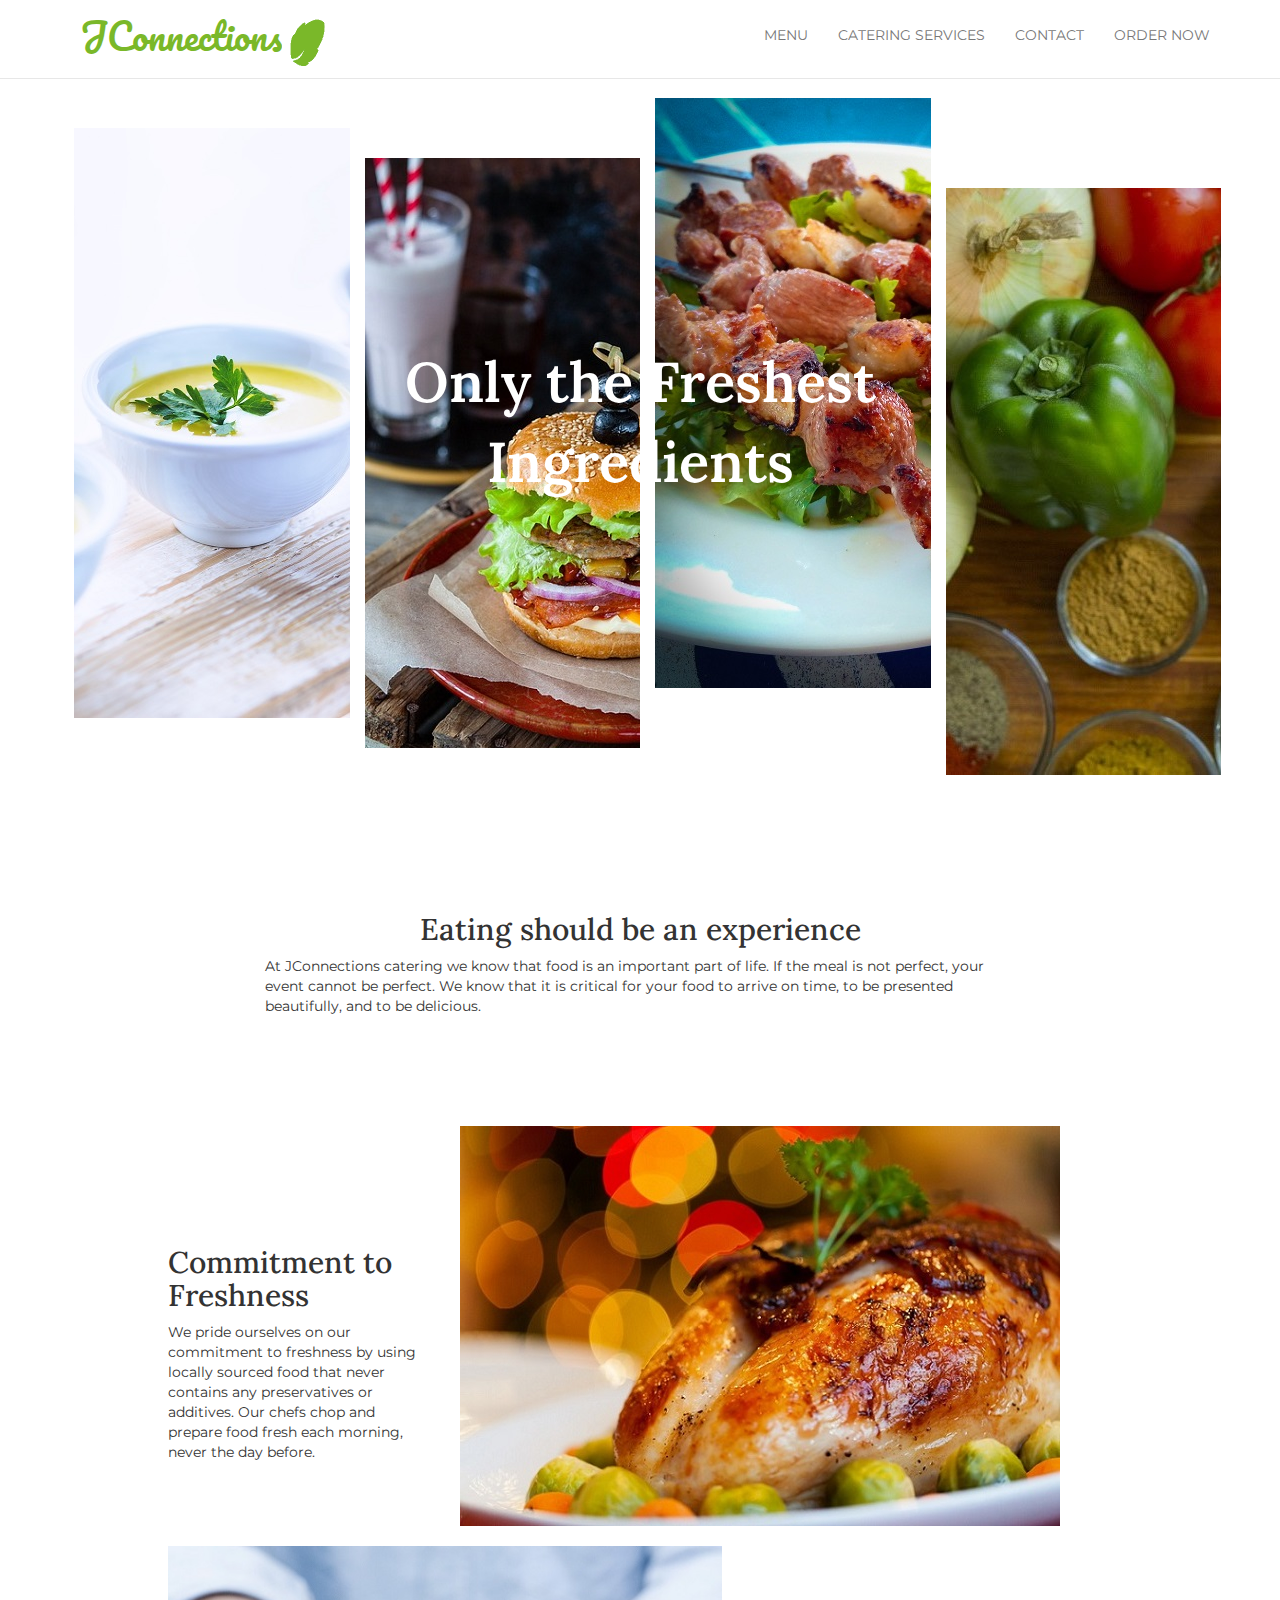
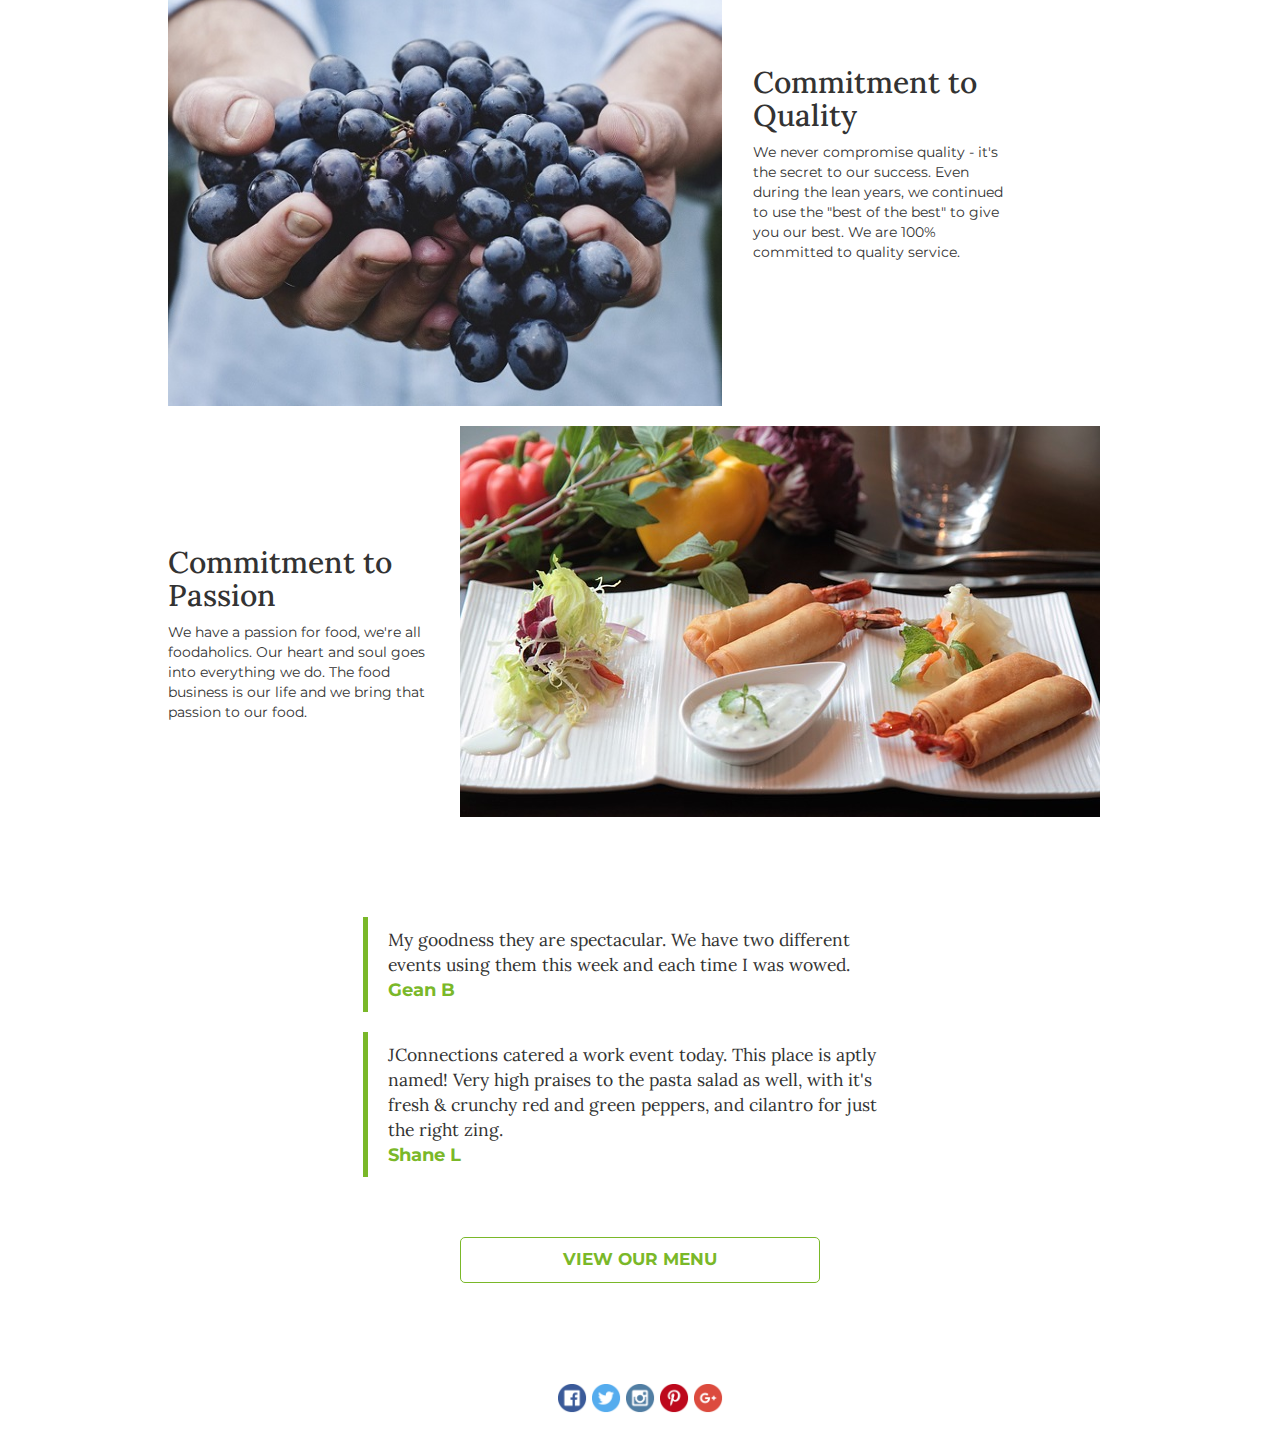
<file: index.html>
<!DOCTYPE html>
<html lang="en">

<head>

<!-- title and meta -->
<meta charset="utf-8">
<meta http-equiv="X-UA-Compatible" content="IE=edge">
<meta name="viewport" content="width=device-width, initial-scale=1">
<title>JConnections Catering</title>

<!-- css -->
<link href="css/bootstrap.min.css" rel="stylesheet">
<link rel="stylesheet" type="text/css" href="index.css">
<link href="https://fonts.googleapis.com/css?family=Montserrat|Lora|Pacifico" rel="stylesheet">

<!-- js -->
<script src="https://ajax.googleapis.com/ajax/libs/jquery/1.12.4/jquery.min.js"></script>
<script src="js/bootstrap.min.js"></script>
<script src="js/classie.js"></script>
<script type="text/javascript">
  function init() {
		window.addEventListener('scroll', function(e){
			var distanceY = window.pageYOffset || document.documentElement.scrollTop,
				shrinkOn = 300,
				header = document.querySelector("header");
			if (distanceY > shrinkOn) {
				classie.add(header,"smaller");
			} else {
				if (classie.has(header,"smaller")) {
					classie.remove(header,"smaller");
				}
			}
		});
	}
	window.onload = init();
</script>
</head>
	   
			

<body>

<!-- HEADER -->
<header>
	<nav class="navbar navbar-default navbar-fixed-top">
		<div class="container">
		
			<!-- LOGO AND BURGER-->
			<div class="navbar-header">
				<span id=logo><a href="homepage.html">JConnections<img src="leaf.png" alt="logo"></a></span>
				<button type="button" class="navbar-toggle" data-toggle="collapse" data-target="#myNavbar">
					<span class="icon-bar"></span>
					<span class="icon-bar"></span>
					<span class="icon-bar"></span>
				</button>
			</div>
	  
			<!-- RIGHT HAND MENU -->
			<div class="collapse navbar-collapse" id="myNavbar">
				<ul class="nav navbar-nav navbar-right">
					<li><a href="menu.html" target="block">MENU</a></li>
					<li><a href="service.html" target="block">CATERING SERVICES</a></li>
					<li><a href="contact.html" target="block">CONTACT</a></li>
					<li><a href="menu.html" target="block">ORDER NOW</a></li>
				</ul>
			</div>

		</div>
  	</nav>
</header>



<div class="container">
  	<!-- FOUR THUMBNAILS -->
  	<div class="thumbnail" id="fadeshow">
		<div class="row">
			<div>
				<p class="title">Only the Freshest Ingredients</p>
			</div>

			<div class="col-md-3 img-responsive img-thumbnail thumb1">
				<img src="homepage/thumb1.jpg" alt="thumb1">
			</div>

			<div class="col-md-3 img-responsive img-thumbnail thumb2">
				<img src="homepage/thumb2.jpg" alt="thumb2">
			</div>

			<div class="col-md-3 img-responsive img-thumbnail thumb3">
				<img src="homepage/thumb3.jpeg" alt="thumb3">
			</div>

			<div class="col-md-3 img-responsive img-thumbnail thumb4">
				<img src="homepage/thumb4.jpeg" alt="thumb4">
			</div>
		</div>
  	</div><br>



	<!-- TEXTS -->
	<h1 id="hidden">Only the Freshest Ingredients</h1>
	<div class="row">
		<div class="col-sm-2"></div>
		<div class="col-sm-8">
			<h2 class="intro">Eating should be an experience</h2>
			<p>At JConnections catering we know that food is an important part of life. If the meal is not perfect, your event cannot be perfect. We know that it is critical for your food to arrive on time, to be presented beautifully, and to be delicious.</p>
		</div>
		<div class="col-md-2"></div>
	</div><br><br><br><br><br>


	<div class="row">
		<div class="col-md-1"></div>
		<div class="col-md-3 text">
			<h2>Commitment to Freshness</h2>
			<p>We pride ourselves on our commitment to freshness by using locally sourced food that never contains any preservatives or additives. Our chefs chop and prepare food fresh each morning, never the day before.</p>
		</div>
		<div class="col-md-7">
			<img src="homepage/freshness.jpeg" alt="freshness" class="img-responsive">
		</div>
	</div><br>


	<div class="row">
		<div class="col-md-1"></div>
		<div class="col-md-6">
			<img src="homepage/quality.jpeg" alt="quality" class="img-responsive">
		</div>
		<div class="col-md-3 text">
			<h2>Commitment to Quality</h2>
			<p>We never compromise quality - it's the secret to our success. Even during the lean years, we continued to use the "best of the best" to give you our best. We are 100% committed to quality service.</p>
		</div>
	</div><br>


	<div class="row">
		<div class="col-md-1"></div>
		<div class="col-md-3 text">
			<h2>Commitment to Passion</h2>
			<p>We have a passion for food, we're all foodaholics. Our heart and soul goes into everything we do. The food business is our life and we bring that passion to our food.</p>
		</div>
		<div class="col-md-7">
			<img src="homepage/passion.jpg" alt="passion" class="img-responsive">
		</div>
	</div><br><br><br><br><br>



	<!-- TESTIMONIALS -->
	<div class="row">
		<div class="col-md-3"></div>

		<div class="col-md-6">
			<blockquote>
				My goodness they are spectacular. We have two different events using them this week and each time I was wowed.<br>
				<span class="client">Gean B</span>
			</blockquote>

			<blockquote>
				JConnections catered a work event today. This place is aptly named! Very high praises to the pasta salad as well, with it's fresh & crunchy red and green peppers, and cilantro for just the right zing.<br>
				<span class="client">Shane L</span>
			</blockquote>
		</div>

		<div class="col-md-3"></div>
	</div><br><br>



	<!-- BUTTON -->
	<div class="row">
		<div class="col-md-4"></div>
		<div class="col-md-4">
			<a href="menu.html" target="block">
				<button>VIEW OUR MENU</button>
			</a>
		</div>
		<div class="col-md-4"></div>
	</div>

</div>



<!-- FOOTER -->
<footer>
	<img src="icon/facebook.png" alt="facebook" class="icon">
	<img src="icon/twitter.png" alt="twitter" class="icon">
	<img src="icon/instagram.png" alt="instagram" class="icon">
	<img src="icon/pinterest.png" alt="pinterest" class="icon">
	<img src="icon/google.png" alt="google"class="icon">
</footer>



</body>
</html>
</file>
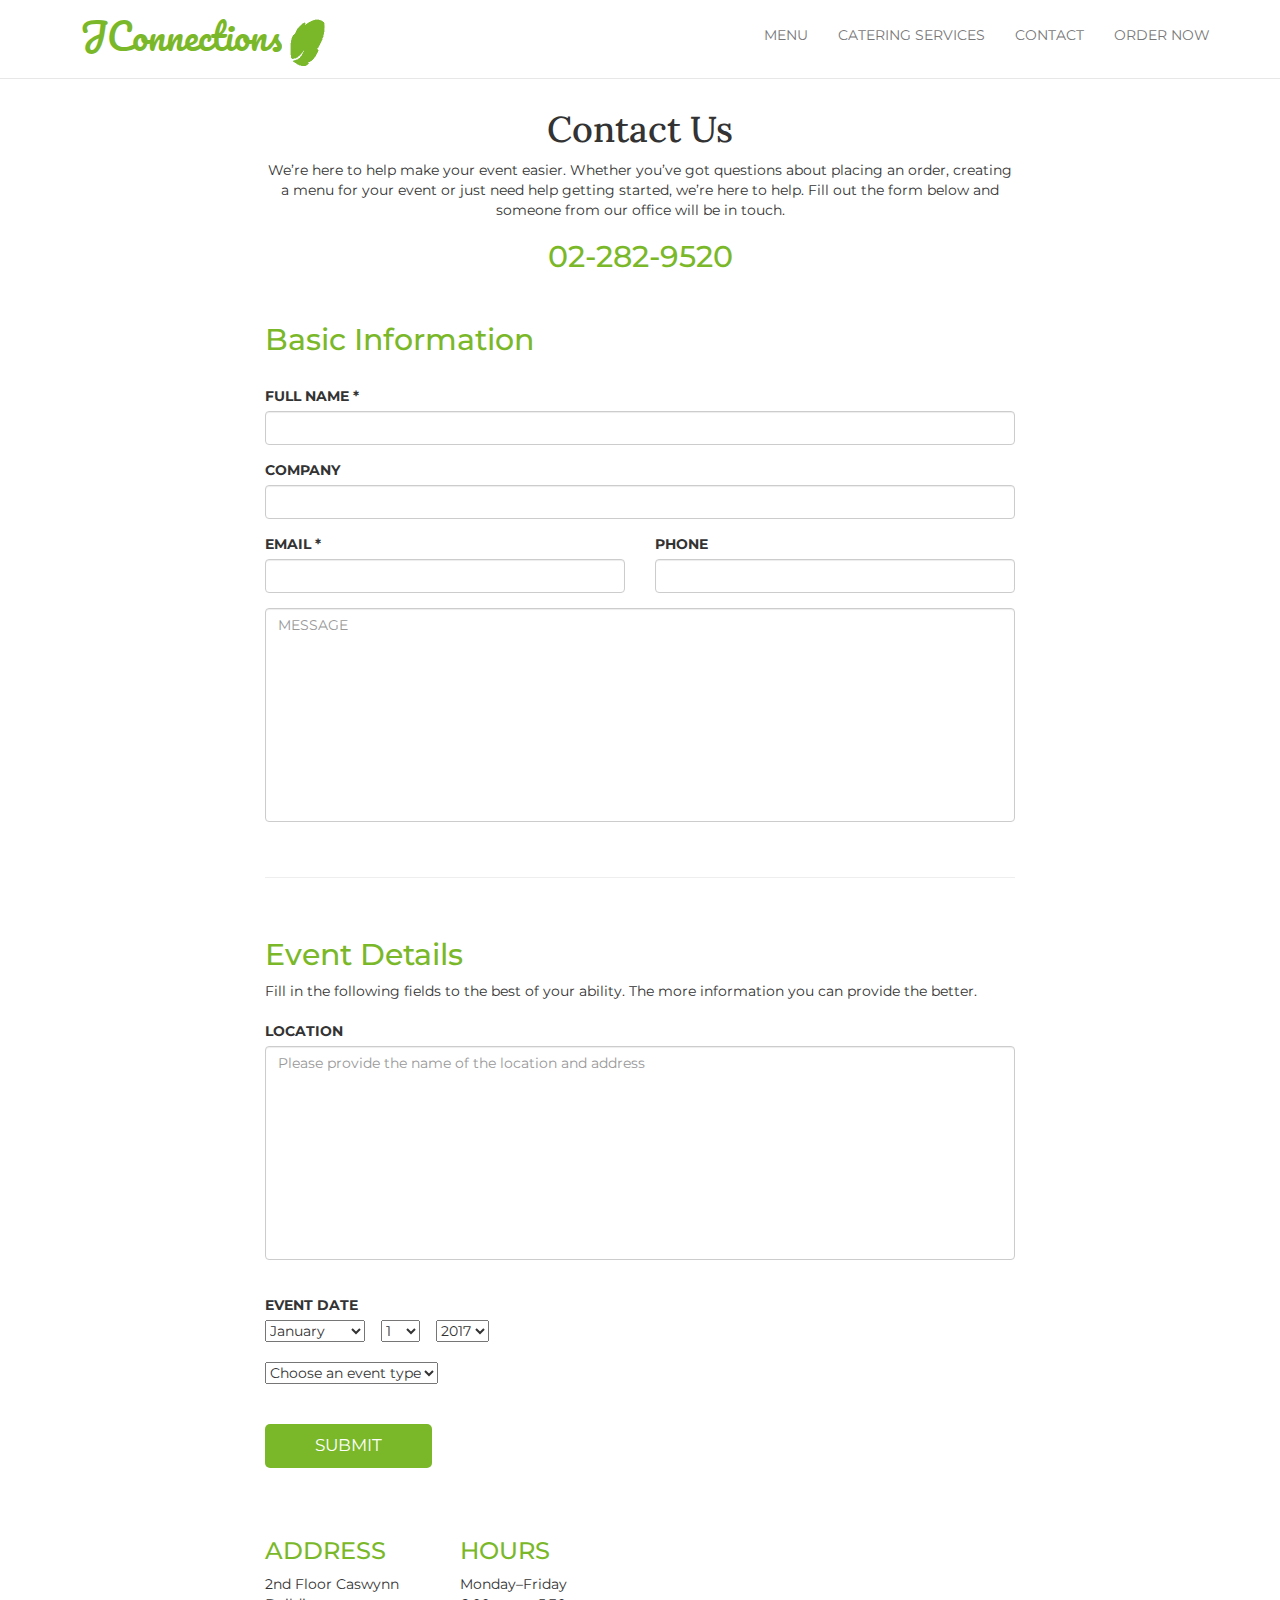
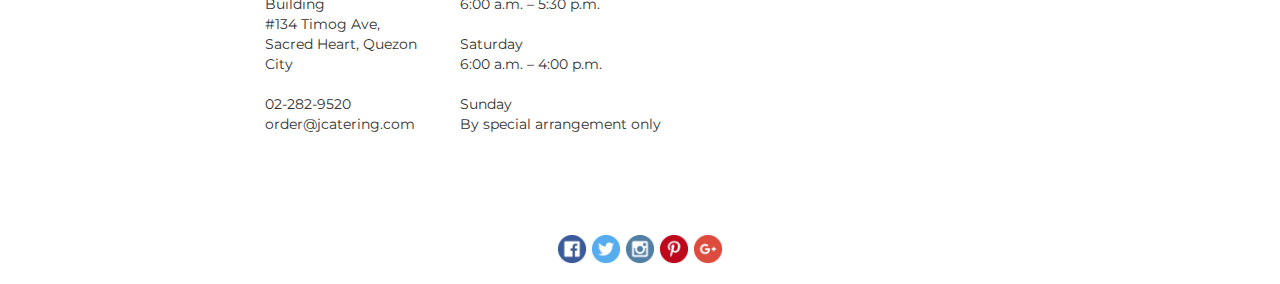
<file: contact.html>
<!DOCTYPE html>
<html lang="en">

<head>

<!-- title and meta -->
<meta charset="utf-8">
<meta http-equiv="X-UA-Compatible" content="IE=edge">
<meta name="viewport" content="width=device-width, initial-scale=1">
<title>Contact JConnections</title>

<!-- css -->
<link href="css/bootstrap.min.css" rel="stylesheet">
<link rel="stylesheet" type="text/css" href="contact.css">
<link href="https://fonts.googleapis.com/css?family=Montserrat|Lora|Pacifico" rel="stylesheet">

<!-- js -->
<script src="https://ajax.googleapis.com/ajax/libs/jquery/1.12.4/jquery.min.js"></script>
<script src="js/bootstrap.min.js"></script>
<script src="js/classie.js"></script>
<script type="text/javascript">
  function init() {
        window.addEventListener('scroll', function(e){
            var distanceY = window.pageYOffset || document.documentElement.scrollTop,
                shrinkOn = 300,
                header = document.querySelector("header");
            if (distanceY > shrinkOn) {
                classie.add(header,"smaller");
            } else {
                if (classie.has(header,"smaller")) {
                    classie.remove(header,"smaller");
                }
            }
        });
    }
    window.onload = init();
</script>
</head>



<body>
<!-- HEADER -->
<header>
	<nav class="navbar navbar-default navbar-fixed-top">
	    <div class="container">
	    	
			<!-- LOGO AND BURGER-->
			<div class="navbar-header">
				<span id=logo><a href="homepage.html">JConnections<img src="leaf.png" alt="logo"></a></span>
				<button type="button" class="navbar-toggle" data-toggle="collapse" data-target="#myNavbar">
					<span class="icon-bar"></span>
					<span class="icon-bar"></span>
					<span class="icon-bar"></span>
				</button>
			</div>

			<!-- RIGHT HAND MENU -->
			<div class="collapse navbar-collapse" id="myNavbar">
				<ul class="nav navbar-nav navbar-right">
					<li><a href="menu.html" target="block">MENU</a></li>
					<li><a href="service.html" target="block">CATERING SERVICES</a></li>
					<li><a href="contact.html" target="block">CONTACT</a></li>
					<li><a href="menu.html" target="block">ORDER NOW</a></li>
				</ul>
			</div>

		</div>
	</nav>
</header>



<div class="container form">
	<div class="row">
		<div class="col-md-2"></div>

		<div class="col-md-8">
			<div class="intro">
				<h1>Contact Us</h1>
				<p>We’re here to help make your event easier. Whether you’ve got questions about placing an order, creating a menu for your event or just need help getting started, we’re here to help. Fill out the form below and someone from our office will be in touch.</p>
				<h2>02-282-9520</h2><br>
			</div>
			
			<h2>Basic Information</h2><br>
			<div class="form-group">
				<label>FULL NAME *</label>
				<input type="text" class="form-control">
			</div>

			<div class="form-group">
				<label>COMPANY</label>
				<input type="text" class="form-control">
			</div>

			<div class="row">
				<div class="form-group col-md-6">
					<label>EMAIL *</label>
					<input type="text" class="form-control">
				</div>

				<div class="form-group col-md-6">
					<label>PHONE</label>
					<input type="text" class="form-control">
				</div>
			</div>
				
			<div class="form-group">
				<textarea rows="10" cols="100" class="form-control" placeholder="MESSAGE"></textarea>
			</div><br>

			<hr><br>

			<h2>Event Details</h2>
			Fill in the following fields to the best of your ability. The more information you can provide the better.<br><br>

			<div class="form-group">
				<label>LOCATION</label>
				<textarea rows="10" cols="100" class="form-control" placeholder="Please provide the name of the location and address"></textarea>
			</div><br>

			<div>
				<label>EVENT DATE</label><br>
				<select>
					<option>January</option>
					<option>February</option>
					<option>March</option>
					<option>April</option>
					<option>May</option>
					<option>June</option>
					<option>July</option>
					<option>August</option>
					<option>September</option>
					<option>October</option>
					<option>November</option>
					<option>December</option>
				</select>&nbsp&nbsp&nbsp

				<select>
					<option>1</option>
					<option>2</option>
					<option>3</option>
					<option>4</option>
					<option>5</option>
					<option>6</option>
					<option>7</option>
					<option>8</option>
					<option>9</option>
					<option>10</option>
					<option>11</option>
					<option>12</option>
					<option>13</option>
					<option>14</option>
					<option>15</option>
					<option>16</option>
					<option>17</option>
					<option>18</option>
					<option>19</option>
					<option>20</option>
					<option>21</option>
					<option>22</option>
					<option>23</option>
					<option>24</option>
					<option>25</option>
					<option>26</option>
					<option>27</option>
					<option>28</option>
					<option>29</option>
					<option>30</option>
					<option>31</option>
				</select>&nbsp&nbsp&nbsp

				<select>
					<option>2017</option>
					<option>2018</option>
				</select>
			</div><br>

			<div>
				<select>
					<option>Choose an event type</option>
					<option>Corporate</option>
					<option>Wedding</option>
					<option>Special Event</option>
				</select>                                
			</div><br><br>
																					
			<button>SUBMIT</button>

			<div class="row">
				<div class="col-md-3">
					<h3>ADDRESS</h3>
					2nd Floor Caswynn Building<br>
					#134 Timog Ave, Sacred Heart,
					Quezon City<br><br>
					02-282-9520
					order@jcatering.com
				</div>
				<div class="col-md-4">
					<h3>HOURS</h3>
					Monday–Friday<br>
					6:00 a.m. – 5:30 p.m.<br><br>
					Saturday<br> 
					6:00 a.m. – 4:00 p.m.<br><br>
					Sunday<br>
					By special arrangement only
				</div><br>
				<div class="col-md-5">
					<iframe src="https://www.google.com/maps/embed/v1/place?q=Caswynn+Building,+134+Timog+Ave,+Diliman,+Quezon+City,+Metro+Manila&zoom=18&key=AIzaSyD3cx_quY_jrw3pQGU_OB0MQd8GwtlNDlA"></iframe>
				</div>
			</div>
		</div>

		<div class="col-md-2"></div>

	</div>
</div>



<!-- FOOTER -->
<footer>
	<img src="icon/facebook.png" alt="facebook" class="icon">
	<img src="icon/twitter.png" alt="twitter" class="icon">
	<img src="icon/instagram.png" alt="instagram" class="icon">
	<img src="icon/pinterest.png" alt="pinterest" class="icon">
	<img src="icon/google.png" alt="google"class="icon">
</footer>



</body>
</html>
</file>
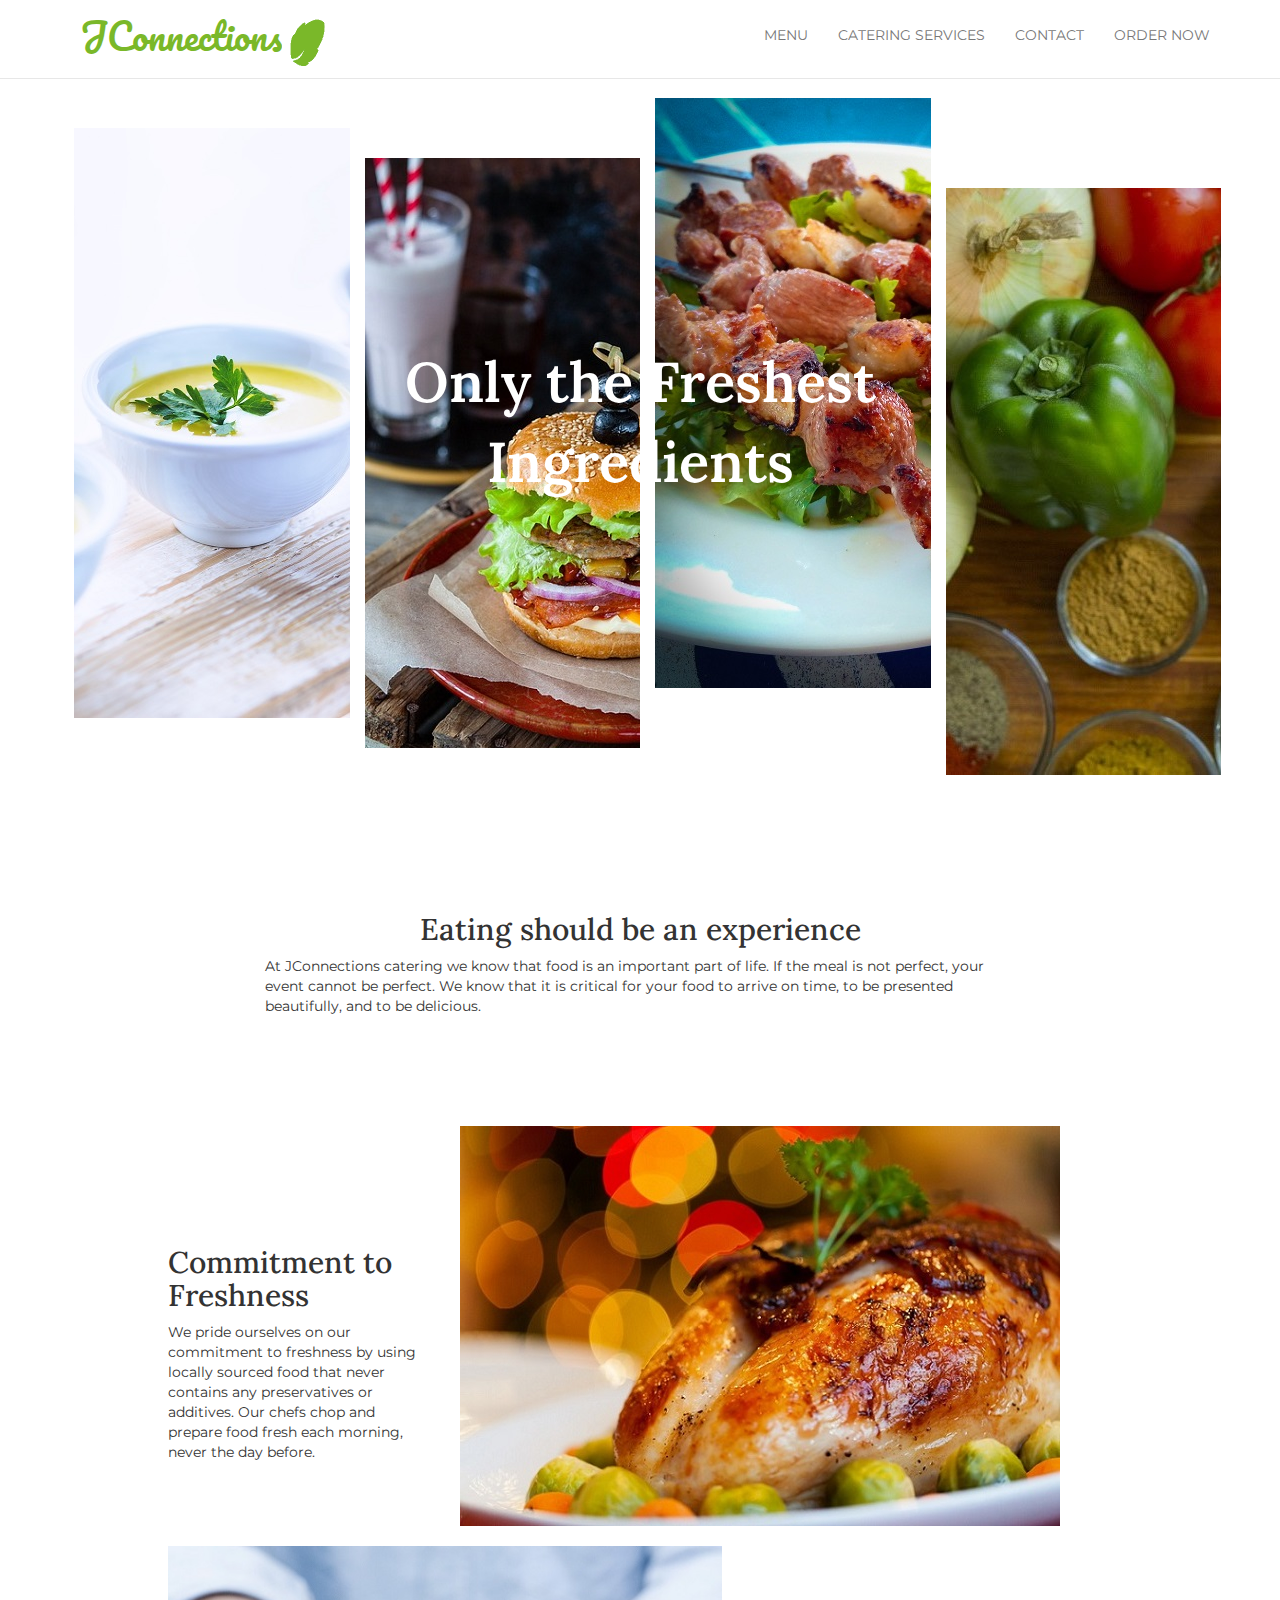
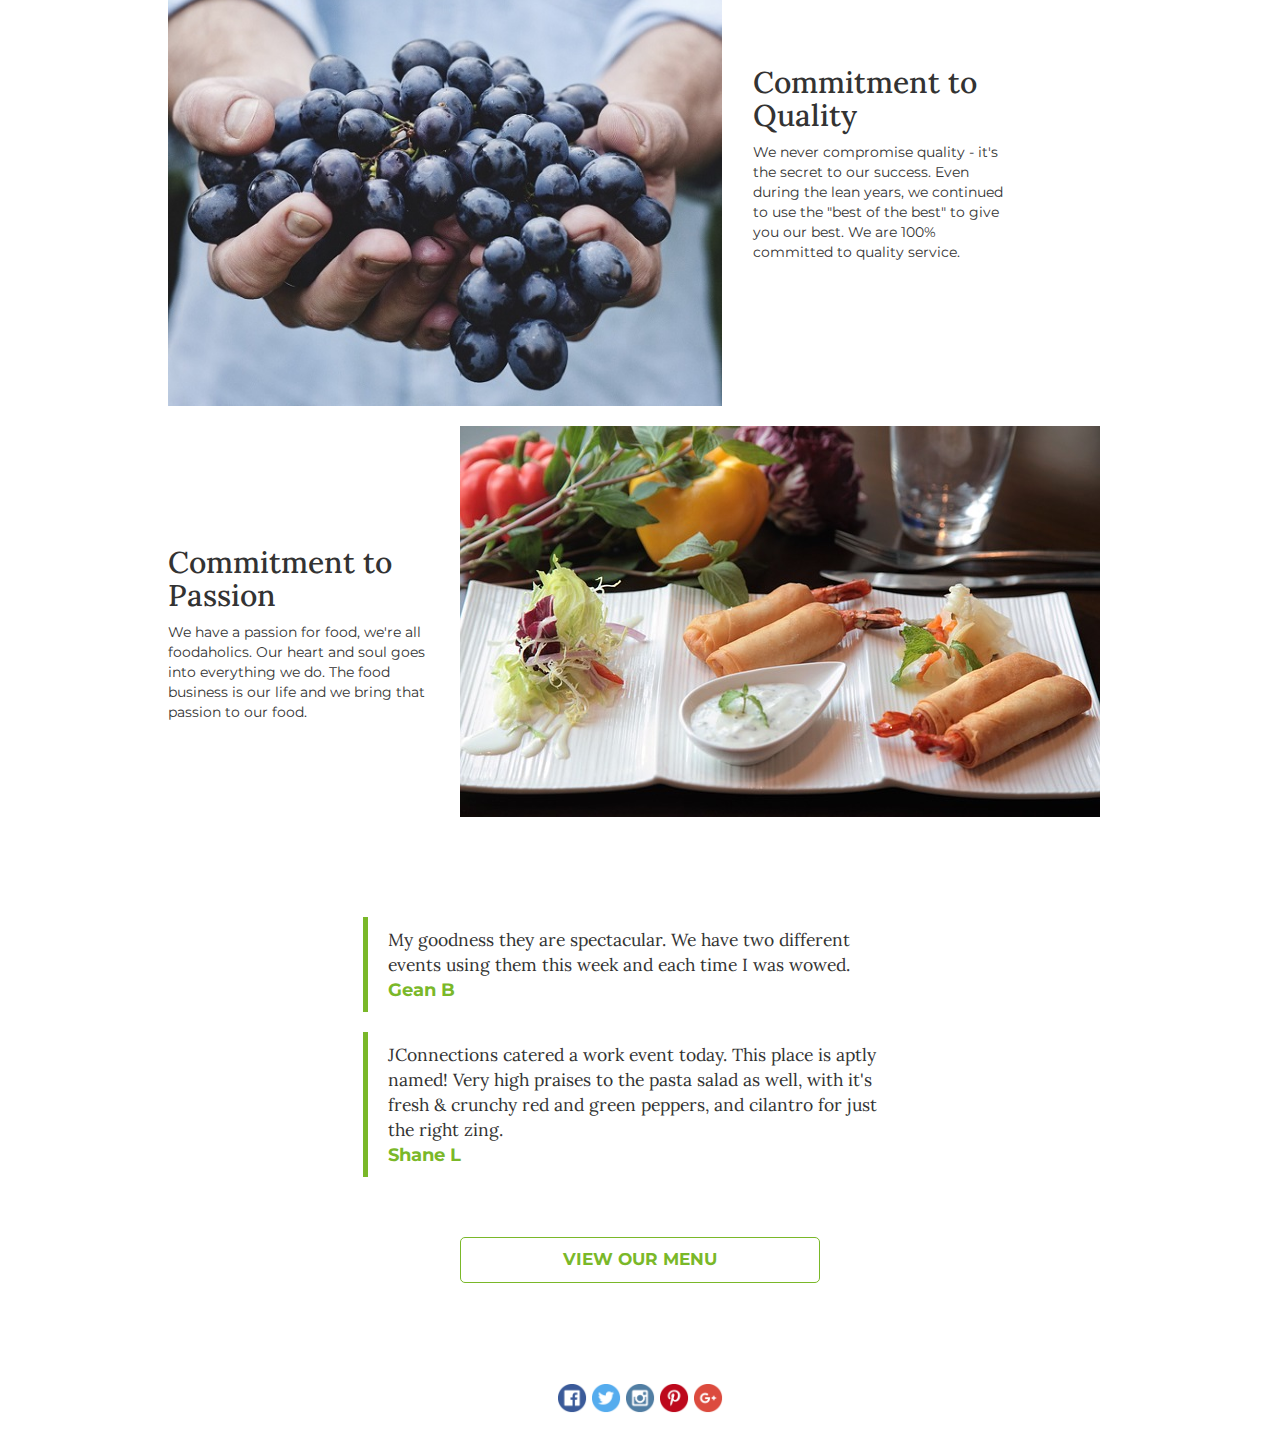
<file: homepage.html>
<!DOCTYPE html>
<html lang="en">

<head>

<!-- title and meta -->
<meta charset="utf-8">
<meta http-equiv="X-UA-Compatible" content="IE=edge">
<meta name="viewport" content="width=device-width, initial-scale=1">
<title>JConnections Catering</title>

<!-- css -->
<link href="css/bootstrap.min.css" rel="stylesheet">
<link rel="stylesheet" type="text/css" href="homepage.css">
<link href="https://fonts.googleapis.com/css?family=Montserrat|Lora|Pacifico" rel="stylesheet">

<!-- js -->
<script src="https://ajax.googleapis.com/ajax/libs/jquery/1.12.4/jquery.min.js"></script>
<script src="js/bootstrap.min.js"></script>
<script src="js/classie.js"></script>
<script type="text/javascript">
  function init() {
		window.addEventListener('scroll', function(e){
			var distanceY = window.pageYOffset || document.documentElement.scrollTop,
				shrinkOn = 300,
				header = document.querySelector("header");
			if (distanceY > shrinkOn) {
				classie.add(header,"smaller");
			} else {
				if (classie.has(header,"smaller")) {
					classie.remove(header,"smaller");
				}
			}
		});
	}
	window.onload = init();
</script>
</head>
	   
			

<body>

<!-- HEADER -->
<header>
	<nav class="navbar navbar-default navbar-fixed-top">
		<div class="container">
		
			<!-- LOGO AND BURGER-->
			<div class="navbar-header">
				<span id=logo><a href="homepage.html">JConnections<img src="leaf.png" alt="logo"></a></span>
				<button type="button" class="navbar-toggle" data-toggle="collapse" data-target="#myNavbar">
					<span class="icon-bar"></span>
					<span class="icon-bar"></span>
					<span class="icon-bar"></span>
				</button>
			</div>
	  
			<!-- RIGHT HAND MENU -->
			<div class="collapse navbar-collapse" id="myNavbar">
				<ul class="nav navbar-nav navbar-right">
					<li><a href="menu.html" target="block">MENU</a></li>
					<li><a href="service.html" target="block">CATERING SERVICES</a></li>
					<li><a href="contact.html" target="block">CONTACT</a></li>
					<li><a href="menu.html" target="block">ORDER NOW</a></li>
				</ul>
			</div>

		</div>
  	</nav>
</header>



<div class="container">
  	<!-- FOUR THUMBNAILS -->
  	<div class="thumbnail" id="fadeshow">
		<div class="row">
			<div>
				<p class="title">Only the Freshest Ingredients</p>
			</div>

			<div class="col-md-3 img-responsive img-thumbnail thumb1">
				<img src="homepage/thumb1.jpg" alt="thumb1">
			</div>

			<div class="col-md-3 img-responsive img-thumbnail thumb2">
				<img src="homepage/thumb2.jpg" alt="thumb2">
			</div>

			<div class="col-md-3 img-responsive img-thumbnail thumb3">
				<img src="homepage/thumb3.jpeg" alt="thumb3">
			</div>

			<div class="col-md-3 img-responsive img-thumbnail thumb4">
				<img src="homepage/thumb4.jpeg" alt="thumb4">
			</div>
		</div>
  	</div><br>



	<!-- TEXTS -->
	<h1 id="hidden">Only the Freshest Ingredients</h1>
	<div class="row">
		<div class="col-sm-2"></div>
		<div class="col-sm-8">
			<h2 class="intro">Eating should be an experience</h2>
			<p>At JConnections catering we know that food is an important part of life. If the meal is not perfect, your event cannot be perfect. We know that it is critical for your food to arrive on time, to be presented beautifully, and to be delicious.</p>
		</div>
		<div class="col-md-2"></div>
	</div><br><br><br><br><br>


	<div class="row">
		<div class="col-md-1"></div>
		<div class="col-md-3 text">
			<h2>Commitment to Freshness</h2>
			<p>We pride ourselves on our commitment to freshness by using locally sourced food that never contains any preservatives or additives. Our chefs chop and prepare food fresh each morning, never the day before.</p>
		</div>
		<div class="col-md-7">
			<img src="homepage/freshness.jpeg" alt="freshness" class="img-responsive">
		</div>
	</div><br>


	<div class="row">
		<div class="col-md-1"></div>
		<div class="col-md-6">
			<img src="homepage/quality.jpeg" alt="quality" class="img-responsive">
		</div>
		<div class="col-md-3 text">
			<h2>Commitment to Quality</h2>
			<p>We never compromise quality - it's the secret to our success. Even during the lean years, we continued to use the "best of the best" to give you our best. We are 100% committed to quality service.</p>
		</div>
	</div><br>


	<div class="row">
		<div class="col-md-1"></div>
		<div class="col-md-3 text">
			<h2>Commitment to Passion</h2>
			<p>We have a passion for food, we're all foodaholics. Our heart and soul goes into everything we do. The food business is our life and we bring that passion to our food.</p>
		</div>
		<div class="col-md-7">
			<img src="homepage/passion.jpg" alt="passion" class="img-responsive">
		</div>
	</div><br><br><br><br><br>



	<!-- TESTIMONIALS -->
	<div class="row">
		<div class="col-md-3"></div>

		<div class="col-md-6">
			<blockquote>
				My goodness they are spectacular. We have two different events using them this week and each time I was wowed.<br>
				<span class="client">Gean B</span>
			</blockquote>

			<blockquote>
				JConnections catered a work event today. This place is aptly named! Very high praises to the pasta salad as well, with it's fresh & crunchy red and green peppers, and cilantro for just the right zing.<br>
				<span class="client">Shane L</span>
			</blockquote>
		</div>

		<div class="col-md-3"></div>
	</div><br><br>



	<!-- BUTTON -->
	<div class="row">
		<div class="col-md-4"></div>
		<div class="col-md-4">
			<a href="menu.html" target="block">
				<button>VIEW OUR MENU</button>
			</a>
		</div>
		<div class="col-md-4"></div>
	</div>

</div>



<!-- FOOTER -->
<footer>
	<img src="icon/facebook.png" alt="facebook" class="icon">
	<img src="icon/twitter.png" alt="twitter" class="icon">
	<img src="icon/instagram.png" alt="instagram" class="icon">
	<img src="icon/pinterest.png" alt="pinterest" class="icon">
	<img src="icon/google.png" alt="google"class="icon">
</footer>



</body>
</html>
</file>
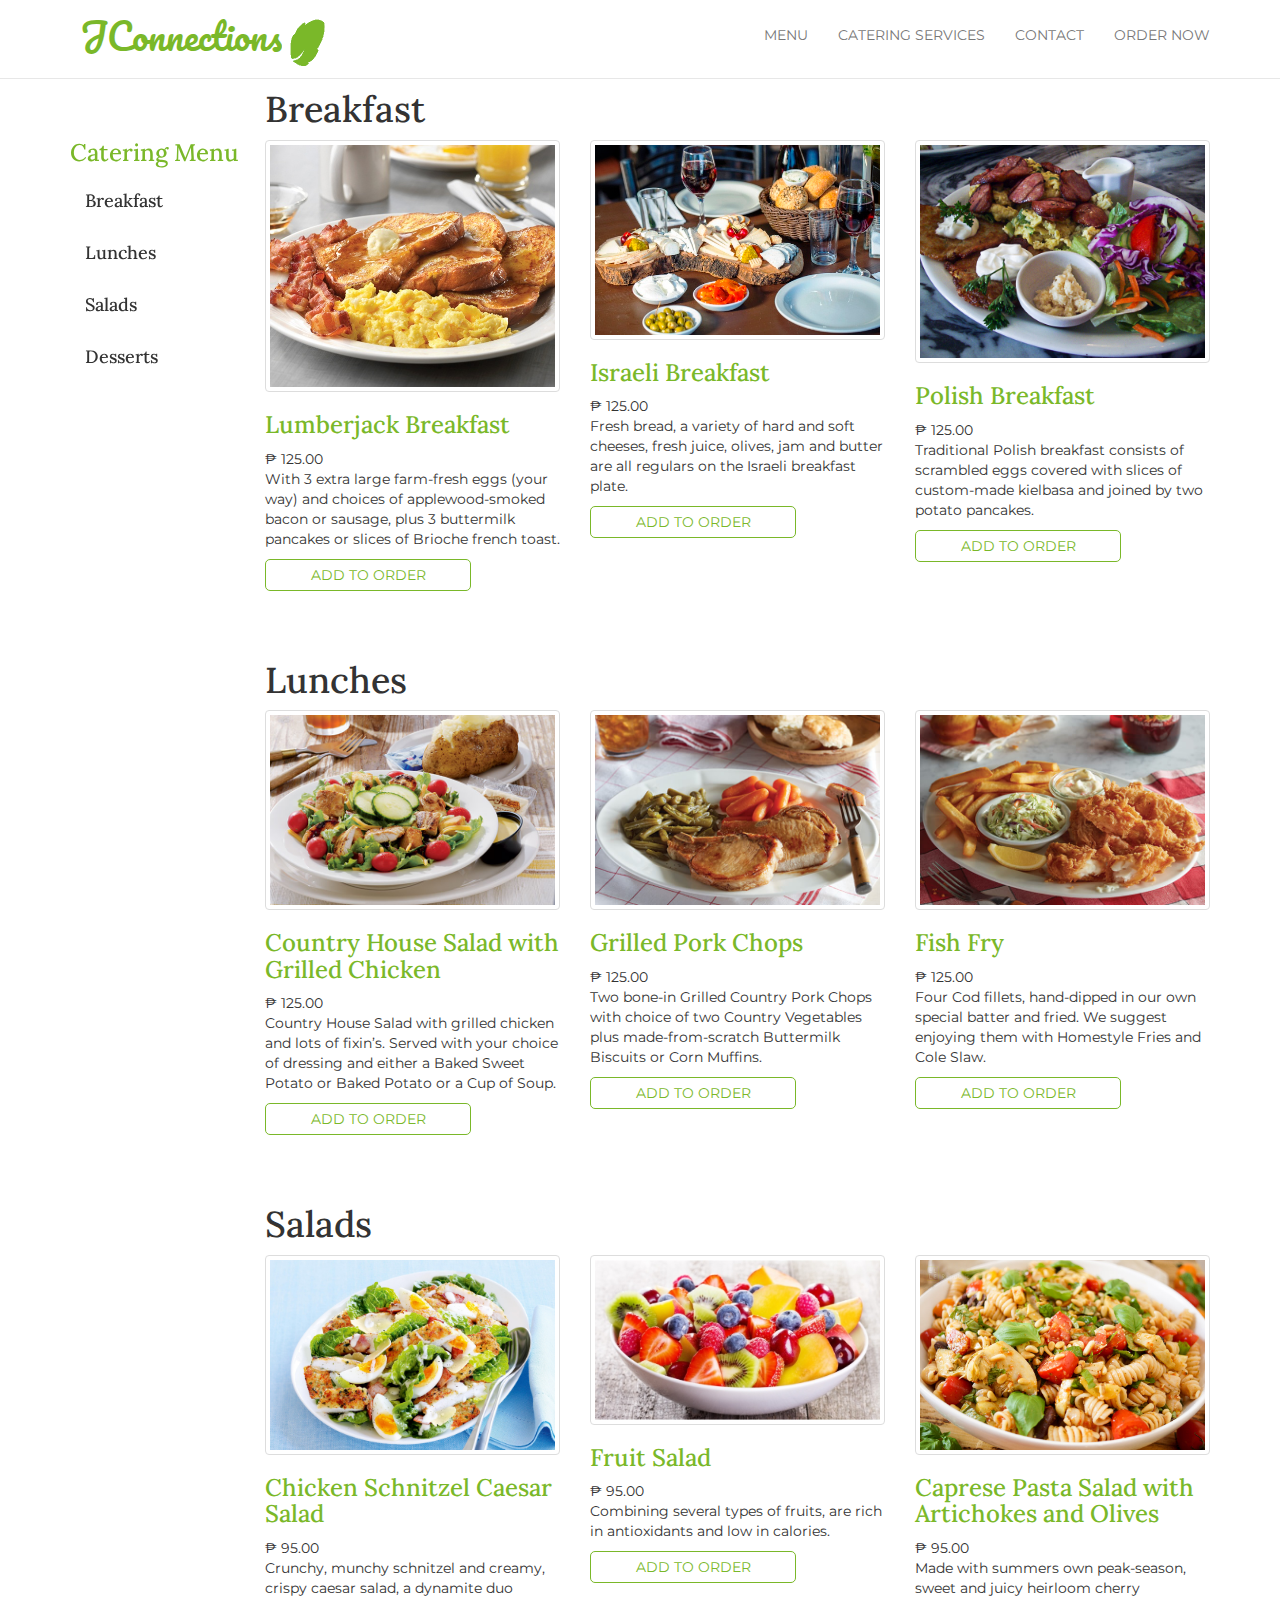
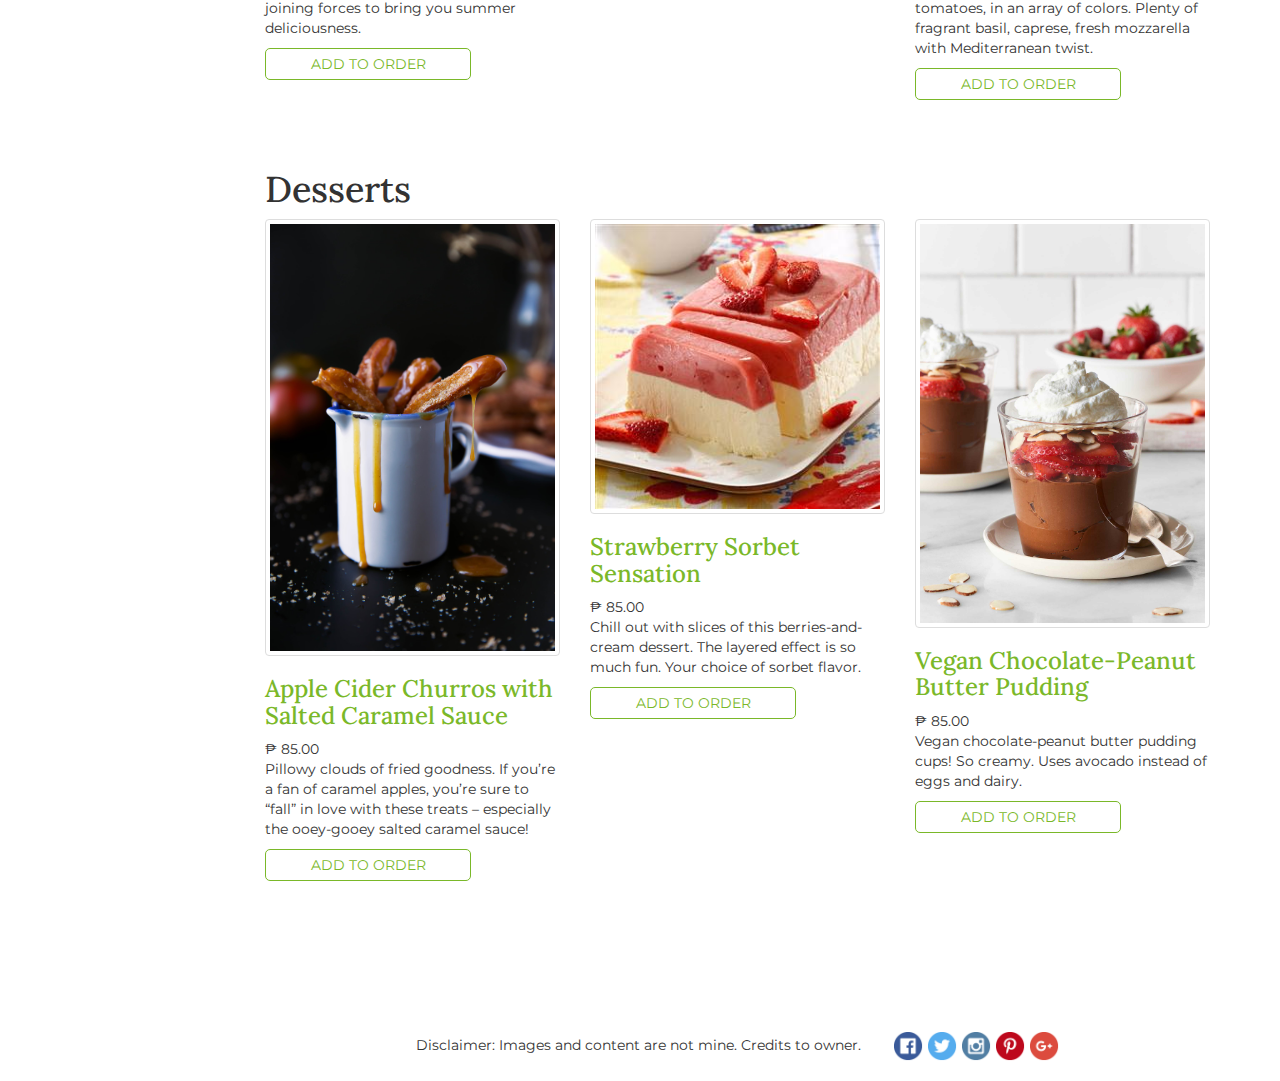
<file: menu.html>
<!DOCTYPE html>
<html lang="en">

<head>

<!-- title and meta -->
<meta charset="utf-8">
<meta http-equiv="X-UA-Compatible" content="IE=edge">
<meta name="viewport" content="width=device-width, initial-scale=1">
<title>Menu JConnections</title>

<!-- css -->
<link href="css/bootstrap.min.css" rel="stylesheet">
<link rel="stylesheet" type="text/css" href="menu.css">
<link href="https://fonts.googleapis.com/css?family=Montserrat|Lora|Pacifico" rel="stylesheet">

<!-- js -->
<script src="https://ajax.googleapis.com/ajax/libs/jquery/1.12.4/jquery.min.js"></script>
<script src="js/bootstrap.min.js"></script>
<script src="js/classie.js"></script>
<script type="text/javascript">
  function init() {
        window.addEventListener('scroll', function(e){
            var distanceY = window.pageYOffset || document.documentElement.scrollTop,
                shrinkOn = 300,
                header = document.querySelector("header");
            if (distanceY > shrinkOn) {
                classie.add(header,"smaller");
            } else {
                if (classie.has(header,"smaller")) {
                    classie.remove(header,"smaller");
                }
            }
        });
    }
    window.onload = init();
</script>
</head>
       


<body>

<!-- HEADER -->
<header>
	<nav class="navbar navbar-default navbar-fixed-top">
    	<div class="container">
    	
			<!-- LOGO AND BURGER-->
			<div class="navbar-header">
				<span id=logo><a href="homepage.html">JConnections<img src="leaf.png" alt="logo"></a></span>
				<button type="button" class="navbar-toggle" data-toggle="collapse" data-target="#myNavbar">
					<span class="icon-bar"></span>
					<span class="icon-bar"></span>
					<span class="icon-bar"></span>
				</button>
			</div>
	      
			<!-- RIGHT HAND MENU -->
			<div class="collapse navbar-collapse" id="myNavbar">
				<ul class="nav navbar-nav navbar-right">
					<li><a href="menu.html" target="block">MENU</a></li>
					<li><a href="service.html" target="block">CATERING SERVICES</a></li>
					<li><a href="contact.html" target="block">CONTACT</a></li>
					<li><a href="menu.html" target="block">ORDER NOW</a></li>
				</ul>
			</div>

    	</div>
  	</nav>
</header>



<div class="container">
	<div class="row">

		<!-- SIDEBAR -->
		<div class="col-md-2">
			<div class="sidebar">
				<h3>Catering Menu</h3>
				<ul type="none" class="nav nav-pills nav-stacked" data-spy="affix" data-offset-top="205">
					<li><a href="#breakfast"><h4>Breakfast</h4></a></li>
					<li><a href="#lunch"><h4>Lunches</h4></a></li>
					<li><a href="#salad"><h4>Salads</h4></a></li>
					<li><a href="#dessert"><h4>Desserts</h4></a></li>
				</ul>
			</div>

			<div class="topbar-hidden">
				<h3>Catering Menu</h3>
				<ul type="none">
					<li><a href="#breakfast"><h4>Breakfast</h4></a></li>
					<li><a href="#lunch"><h4>Lunches</h4></a></li>
					<li><a href="#salad"><h4>Salads</h4></a></li>
					<li><a href="#dessert"><h4>Desserts</h4></a></li>
				</ul>
			</div>
		</div>


		<!-- MENU -->
		<div class="col-md-10">
			<div class="menu">
			
				<!-- BREAKFAST -->
				<h1 id="breakfast">Breakfast</h1>
				<div class="row">
					<div class="col-md-4">
						<img src="menu/breakfast1.jpg" alt="breakfast1" class="img-thumbnail">
						<h3>Lumberjack Breakfast</h3>
						&#8369 125.00
						<p>With 3 extra large farm-fresh eggs (your way) and choices of applewood-smoked bacon or sausage, plus 3 buttermilk pancakes or slices of Brioche french toast.</p>
						<button>ADD TO ORDER</button>
					</div>

					<div class="col-md-4">
						<img src="menu/breakfast2.jpg" alt="breakfast2" class="img-thumbnail">
						<h3>Israeli Breakfast</h3>
						&#8369 125.00
						<p>Fresh bread, a variety of hard and soft cheeses, fresh juice, olives, jam and butter are all regulars on the Israeli breakfast plate.</p>
						<button>ADD TO ORDER</button>
					</div>

					<div class="col-md-4">
						<img src="menu/breakfast3.jpg" alt="breakfast3" class="img-thumbnail">
						<h3>Polish Breakfast</h3>
						&#8369 125.00
						<p>Traditional Polish breakfast consists of scrambled eggs covered with slices of custom-made kielbasa and joined by two potato pancakes.</p>
						<button>ADD TO ORDER</button>
					</div>
				</div>

				<!-- LUNCH -->
				<h1 id="lunch">Lunches</h1>
				<div class="row">
					<div class="col-md-4">
						<img src="menu/lunch1.jpg" alt="lunch1" class="img-thumbnail">
						<h3>Country House Salad with Grilled Chicken</h3>
						&#8369 125.00
						<p>Country House Salad with grilled chicken and lots of fixin’s. Served with your choice of dressing and either a Baked Sweet Potato or Baked Potato or a Cup of Soup.</p>
						<button>ADD TO ORDER</button>
					</div>

					<div class="col-md-4">
						<img src="menu/lunch2.jpg" alt="lunch2" class="img-thumbnail">
						<h3>Grilled Pork Chops</h3>
						&#8369 125.00
						<p>Two bone-in Grilled Country Pork Chops with choice of two Country Vegetables plus made-from-scratch Buttermilk Biscuits or Corn Muffins.</p>
						<button>ADD TO ORDER</button>					
					</div>

					<div class="col-md-4">
						<img src="menu/lunch3.jpg" alt="lunch3" class="img-thumbnail">
						<h3>Fish Fry</h3>
						&#8369 125.00
						<p>Four Cod fillets, hand-dipped in our own special batter and fried. We suggest enjoying them with Homestyle Fries and Cole Slaw.</p>
						<button>ADD TO ORDER</button>					
					</div>
				</div>

				<!-- SALAD -->
				<h1 id="salad">Salads</h1>
				<div class="row">
					<div class="col-md-4">
						<img src="menu/salad1.jpeg" alt="salad1" class="img-thumbnail">
						<h3>Chicken Schnitzel Caesar Salad</h3>
						&#8369 95.00
						<p>Crunchy, munchy schnitzel and creamy, crispy caesar salad, a dynamite duo joining forces to bring you summer deliciousness.</p>
						<button>ADD TO ORDER</button>					
					</div>

					<div class="col-md-4">
						<img src="menu/salad2.jpg" alt="salad2" class="img-thumbnail">
						<h3>Fruit Salad</h3>
						&#8369 95.00
						<p>Combining several types of fruits, are rich in antioxidants and low in calories.</p>
						<button>ADD TO ORDER</button>					
					</div>

					<div class="col-md-4">
						<img src="menu/salad3.jpg" alt="salad3" class="img-thumbnail">
						<h3>Caprese Pasta Salad with Artichokes and Olives</h3>
						&#8369 95.00
						<p>Made with summers own peak-season, sweet and juicy heirloom cherry tomatoes, in an array of colors. Plenty of fragrant basil, caprese, fresh mozzarella with Mediterranean twist.</p>
						<button>ADD TO ORDER</button>					
					</div>
				</div>

				<!-- DESSERT -->
				<h1 id="dessert">Desserts</h1>
				<div class="row">
					<div class="col-md-4">
						<img src="menu/dessert1.jpg" alt="dessert1" class="img-thumbnail">
						<h3>Apple Cider Churros with Salted Caramel Sauce</h3>
						&#8369 85.00
						<p>Pillowy clouds of fried goodness. If you’re a fan of caramel apples, you’re sure to “fall” in love with these treats – especially the ooey-gooey salted caramel sauce!</p>
						<button>ADD TO ORDER</button>					
					</div>

					<div class="col-md-4">
						<img src="menu/dessert2.jpg" alt="dessert2" class="img-thumbnail">
						<h3>Strawberry Sorbet Sensation</h3>
						&#8369 85.00
						<p>Chill out with slices of this berries-and-cream dessert. The layered effect is so much fun. Your choice of sorbet flavor.</p>
						<button>ADD TO ORDER</button>					
					</div>

					<div class="col-md-4">
						<img src="menu/dessert3.jpg" alt="dessert3" class="img-thumbnail">
						<h3>Vegan Chocolate-Peanut Butter Pudding</h3>
						&#8369 85.00
						<p>Vegan chocolate-peanut butter pudding cups! So creamy. Uses avocado instead of eggs and dairy.</p>
						<button>ADD TO ORDER</button>					
					</div>
				</div>

				<!-- FOOTER -->
				<footer>
					<div>
					Disclaimer: Images and content are not mine. Credits to owner.&nbsp&nbsp&nbsp&nbsp&nbsp&nbsp&nbsp
					<img src="icon/facebook.png" alt="facebook" class="icon">
					<img src="icon/twitter.png" alt="twitter" class="icon">
					<img src="icon/instagram.png" alt="instagram" class="icon">
					<img src="icon/pinterest.png" alt="pinterest" class="icon">
					<img src="icon/google.png" alt="google"class="icon">
					</div>
				</footer>
			</div>
		</div>

	</div>
</div>

	

</body>
</html>
</file>
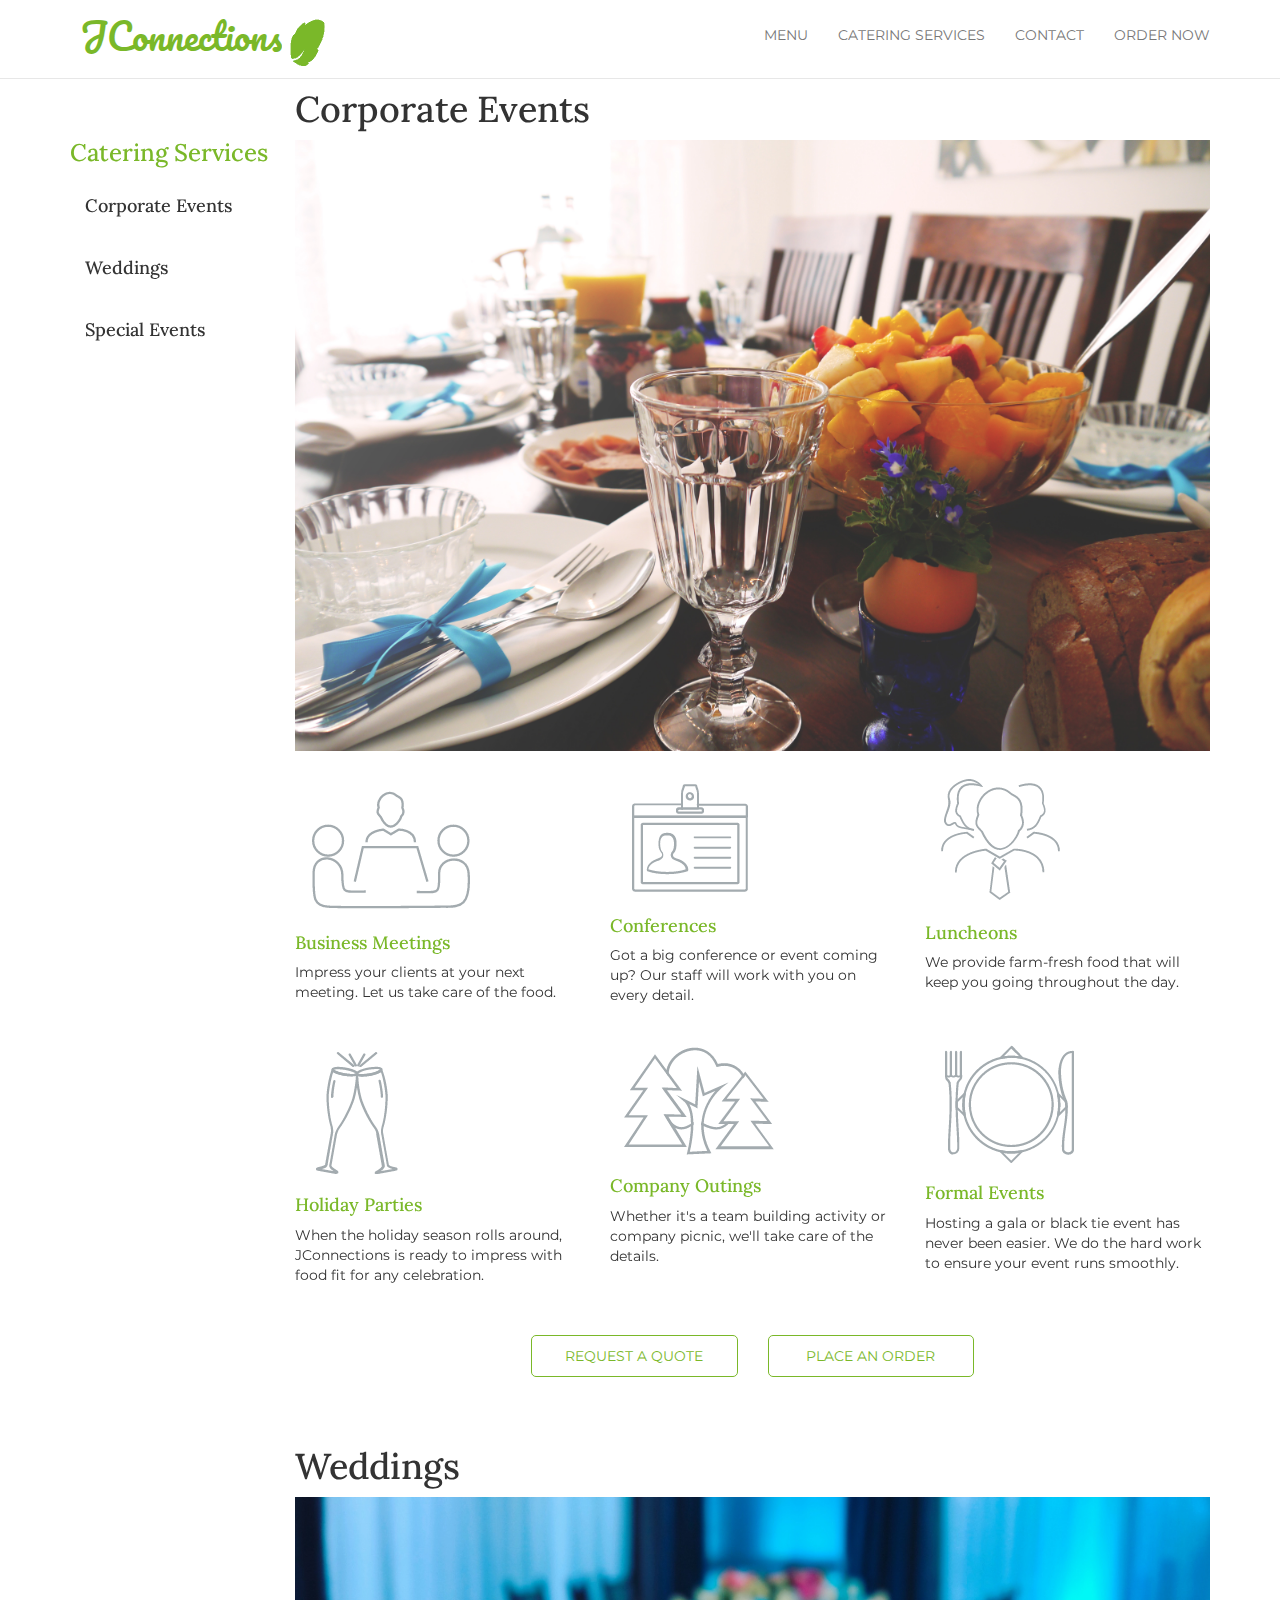
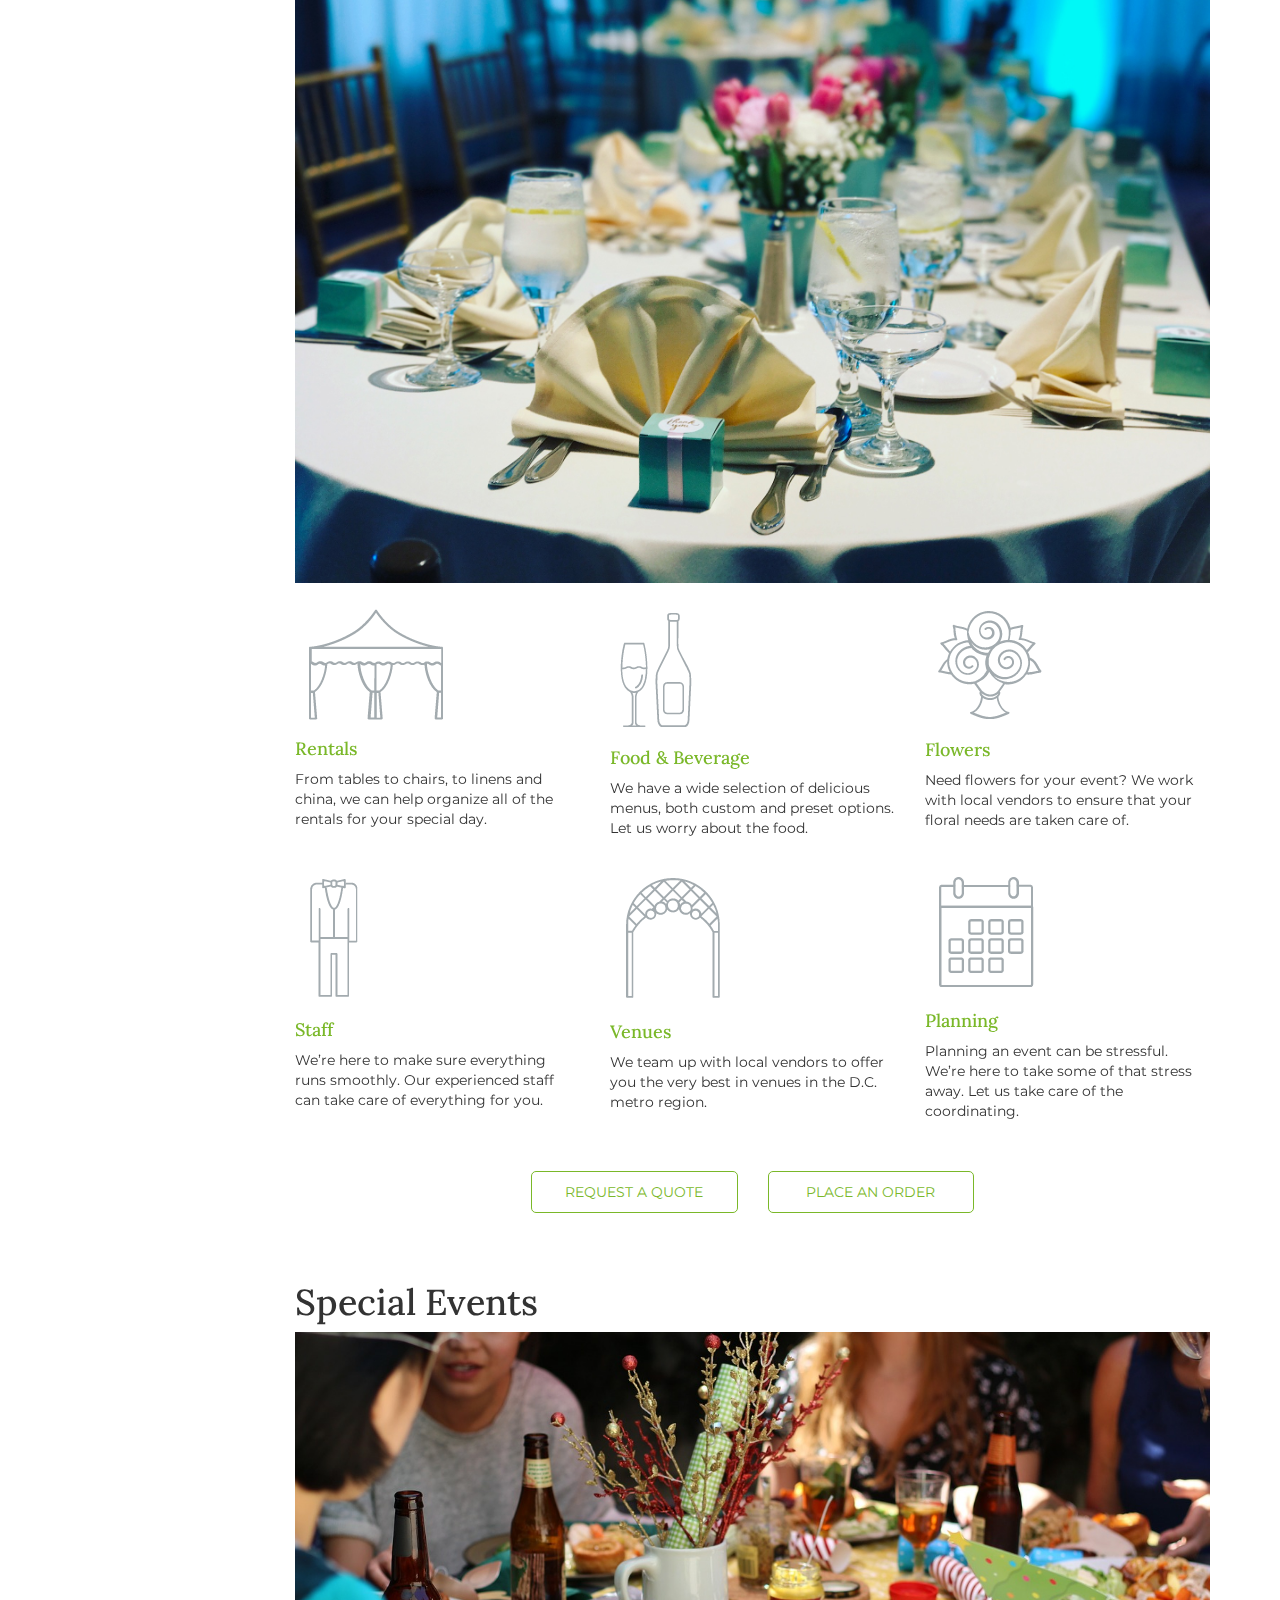
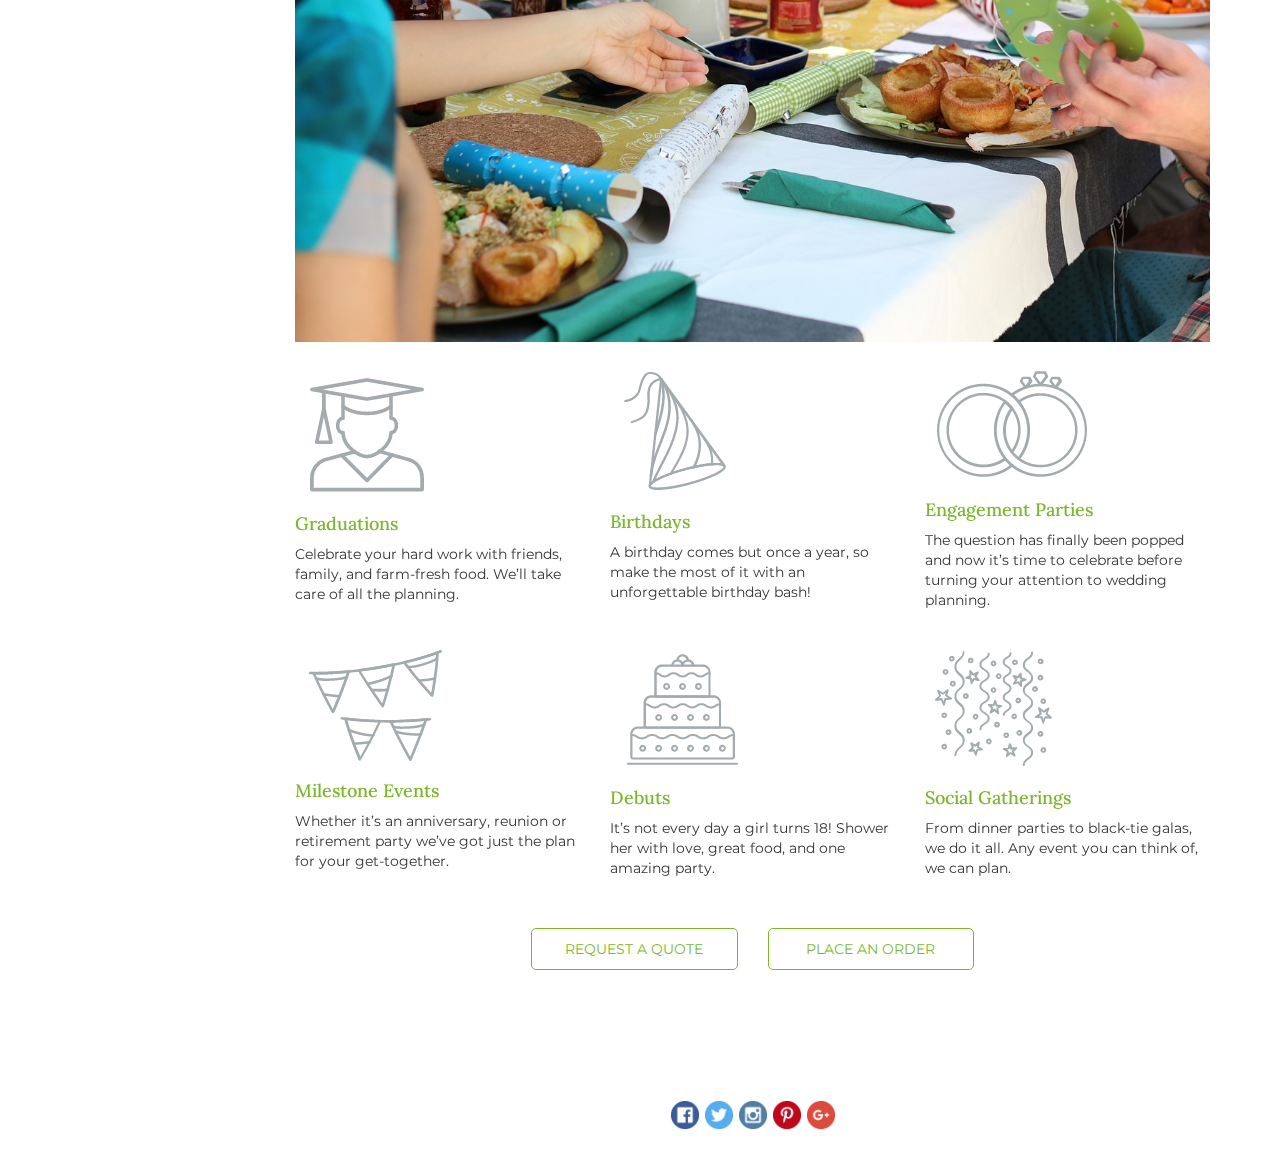
<file: service.html>
<!DOCTYPE html>
<html lang="en">

<head>

<!-- title and meta -->
<meta charset="utf-8">
<meta http-equiv="X-UA-Compatible" content="IE=edge">
<meta name="viewport" content="width=device-width, initial-scale=1">
<title>Services JConnections</title>

<!-- css -->
<link href="css/bootstrap.min.css" rel="stylesheet">
<link rel="stylesheet" type="text/css" href="service.css">
<link href="https://fonts.googleapis.com/css?family=Montserrat|Lora|Pacifico" rel="stylesheet">

<!-- js -->
<script src="https://ajax.googleapis.com/ajax/libs/jquery/1.12.4/jquery.min.js"></script>
<script src="js/bootstrap.min.js"></script>
<script src="js/classie.js"></script>
<script type="text/javascript">
  function init() {
		window.addEventListener('scroll', function(e){
			var distanceY = window.pageYOffset || document.documentElement.scrollTop,
				shrinkOn = 300,
				header = document.querySelector("header");
			if (distanceY > shrinkOn) {
				classie.add(header,"smaller");
			} else {
				if (classie.has(header,"smaller")) {
					classie.remove(header,"smaller");
				}
			}
		});
	}
	window.onload = init();
</script>
</head>



<body>

<!-- HEADER -->
<header>
	<nav class="navbar navbar-default navbar-fixed-top">
	    <div class="container">
	    	
			<!-- LOGO AND BURGER-->
			<div class="navbar-header">
				<span id=logo><a href="homepage.html">JConnections<img src="leaf.png" alt="logo"></a></span>
				<button type="button" class="navbar-toggle" data-toggle="collapse" data-target="#myNavbar">
					<span class="icon-bar"></span>
					<span class="icon-bar"></span>
					<span class="icon-bar"></span>
				</button>
			</div>

			<!-- RIGHT HAND MENU -->
			<div class="collapse navbar-collapse" id="myNavbar">
				<ul class="nav navbar-nav navbar-right">
					<li><a href="menu.html" target="block">MENU</a></li>
					<li><a href="service.html" target="block">CATERING SERVICES</a></li>
					<li><a href="contact.html" target="block">CONTACT</a></li>
					<li><a href="menu.html" target="block">ORDER NOW</a></li>
				</ul>
			</div>

	    </div>
  	</nav>
</header>



<div class="container">
	<div class="row">

		<!-- SIDEBAR -->
		<div class="col-md-2">
			<div class="sidebar">
				<h3>Catering Services</h3>
				<ul type="none" class="nav nav-pills nav-stacked" data-spy="affix" data-offset-top="205">
					<li><a href="#corporate"><h4>Corporate Events</h4></a></li>
					<li><a href="#wedding"><h4>Weddings</h4></a></li>
					<li><a href="#special"><h4>Special Events</h4></a></li>
				</ul>
			</div>

			<div class="topbar-hidden">
				<h3>Catering Services</h3>
				<ul type="none">
					<li><a href=""><h4>Corporate Events</h4></a></li>
					<li><a href="#wedding"><h4>Weddings</h4></a></li>
					<li><a href="#special"><h4>Special Events</h4></a></li>
				</ul>
			</div>
		</div>


		<!-- SERVICES -->
		<div class="col-md-10">
			<div class="service">

				<!-- CORPORATE EVENTS -->
				<h1 id="corporate">Corporate Events</h1>

				<div class="row">
					<div class="col-md-12">
				  		<img src="service/corporate-main.jpg" alt="corporate-main" class="img-responsive">
					</div>
				</div><br>

				<div class="row">
					<div class="col-md-4">
						<img src="service/corporate1.PNG" alt="corporate1" class="img-thumbnail">
						<h4>Business Meetings</h4>
						<p>Impress your clients at your next meeting. Let us take care of the food.</p>
					</div>
					<div class="col-md-4">
						<img src="service/corporate2.PNG" alt="corporate2" class="img-thumbnail">
						<h4>Conferences</h4>
						<p>Got a big conference or event coming up? Our staff will work with you on every detail.</p>
					</div>
					<div class="col-md-4">
						<img src="service/corporate3.PNG" alt="corporate3" class="img-thumbnail">
						<h4>Luncheons</h4>
						<p>We provide farm-fresh food that will keep you going throughout the day.</p>
					</div>
				</div><br>

				<div class="row">
					<div class="col-md-4">
						<img src="service/corporate4.PNG" alt="corporate4" class="img-thumbnail">
						<h4>Holiday Parties</h4>
						<p>When the holiday season rolls around, JConnections is ready to impress with food fit for any celebration.</p>
					</div>
					<div class="col-md-4">
						<img src="service/corporate5.PNG" alt="corporate5" class="img-thumbnail">
						<h4>Company Outings</h4>
						<p>Whether it's a team building activity or company picnic, we'll take care of the details.</p>
					</div>
					<div class="col-md-4">
						<img src="service/corporate6.PNG" alt="corporate6" class="img-thumbnail">
						<h4>Formal Events</h4>
						<p>Hosting a gala or black tie event has never been easier. We do the hard work to ensure your event runs smoothly.</p>
					</div>
				</div><br><br>

				<div class="row">
					<div class="col-md-3"></div>
					<div class="col-md-3">
						<a href="contact.html" target="block">
							<button>REQUEST A QUOTE</button>
						</a>
					</div>
					<div class="col-md-3">
						<a href="menu.html" target="block">
							<button>PLACE AN ORDER</button>
						</a>
					</div>
					<div class="col-md-3"></div>
				</div><br><br>


				<!-- WEDDINGS -->
				<h1 id="wedding">Weddings</h1>

				<div class="row">
					<div class="col-md-12">
						<img src="service/wedding-main.jpg" alt="wedding-main" class="img-responsive">
					</div>
				</div><br>

				<div class="row">
					<div class="col-md-4">
						<img src="service/wedding1.PNG" alt="wedding1" class="img-thumbnail">
						<h4>Rentals</h4>
						<p>From tables to chairs, to linens and china, we can help organize all of the rentals for your special day.</p>
					</div>
					<div class="col-md-4">
						<img src="service/wedding2.PNG" alt="wedding2" class="img-thumbnail">
						<h4>Food & Beverage</h4>
						<p>We have a wide selection of delicious menus, both custom and preset options. Let us worry about the food.</p>
					</div>
					<div class="col-md-4">
						<img src="service/wedding3.PNG" alt="wedding3" class="img-thumbnail">
						<h4>Flowers</h4>
						<p>Need flowers for your event? We work with local vendors to ensure that your floral needs are taken care of.</p>
					</div>
				</div><br>

				<div class="row">
					<div class="col-md-4">
						<img src="service/wedding4.PNG" alt="wedding4" class="img-thumbnail">
						<h4>Staff</h4>
						<p>We’re here to make sure everything runs smoothly. Our experienced staff can take care of everything for you.</p>
					</div>
					<div class="col-md-4">
						<img src="service/wedding5.PNG" alt="wedding5" class="img-thumbnail">
						<h4>Venues</h4>
						<p>We team up with local vendors to offer you the very best in venues in the D.C. metro region.</p>
					</div>
					<div class="col-md-4">
						<img src="service/wedding6.PNG" alt="wedding6" class="img-thumbnail">
						<h4>Planning</h4>
						<p>Planning an event can be stressful. We’re here to take some of that stress away. Let us take care of the coordinating.</p>
					</div>
				</div><br><br>

				<div class="row">
					<div class="col-md-3"></div>
					<div class="col-md-3">
						<a href="contact.html" target="block">
							<button>REQUEST A QUOTE</button>
						</a>
					</div>
					<div class="col-md-3">
						<a href="menu.html" target="block">
							<button>PLACE AN ORDER</button>
						</a>
					</div>
					<div class="col-md-3"></div>
				</div><br><br>


				<!-- SPECIAL EVENTS -->
				<h1 id="special">Special Events</h1>

				<div class="row">
					<div class="col-md-12">
						<img src="service/event-main.jpg" alt="event-main" class="img-responsive">
					</div>
				</div><br>

				<div class="row">
					<div class="col-md-4">
						<img src="service/event1.PNG" alt="event1" class="img-thumbnail">
						<h4>Graduations</h4>
						<p>Celebrate your hard work with friends, family, and farm-fresh food. We’ll take care of all the planning.</p>
					</div>
					<div class="col-md-4">
						<img src="service/event2.PNG" alt="event2" class="img-thumbnail">
						<h4>Birthdays</h4>
						<p>A birthday comes but once a year, so make the most of it with an unforgettable birthday bash!</p>
					</div>
					<div class="col-md-4">
						<img src="service/event3.PNG" alt="event3" class="img-thumbnail">
						<h4>Engagement Parties</h4>
						<p>The question has finally been popped and now it’s time to celebrate before turning your attention to wedding planning.</p>
					</div>
				</div><br>

				<div class="row">
					<div class="col-md-4">
						<img src="service/event4.PNG" alt="event4" class="img-thumbnail">
						<h4>Milestone Events</h4>
						<p>Whether it’s an anniversary, reunion or retirement party we’ve got just the plan for your get-together.</p>
					</div>
					<div class="col-md-4">
						<img src="service/event5.PNG" alt="event5" class="img-thumbnail">
						<h4>Debuts</h4>
						<p>It’s not every day a girl turns 18! Shower her with love, great food, and one amazing party.</p>
					</div>
					<div class="col-md-4">
						<img src="service/event6.PNG" alt="event6" class="img-thumbnail">
						<h4>Social Gatherings</h4>
						<p>From dinner parties to black-tie galas, we do it all. Any event you can think of, we can plan.</p>
					</div>
				</div><br><br>

				<div class="row">
					<div class="col-md-3"></div>
					<div class="col-md-3">
						<a href="contact.html" target="block">
							<button>REQUEST A QUOTE</button>
						</a>
					</div>
					<div class="col-md-3">
						<a href="menu.html" target="block">
							<button>PLACE AN ORDER</button>
						</a>
					</div>
					<div class="col-md-3"></div>
				</div><br>


			  	<!-- FOOTER -->
				<footer>
					<img src="icon/facebook.png" alt="facebook" class="icon">
					<img src="icon/twitter.png" alt="twitter" class="icon">
					<img src="icon/instagram.png" alt="instagram" class="icon">
					<img src="icon/pinterest.png" alt="pinterest" class="icon">
					<img src="icon/google.png" alt="google"class="icon">
				</footer>
			  
			</div>
		</div>

	</div>
</div>


  
</body>
</html>
</file>
<file: index.css>
body {
	font-family: 'Montserrat', sans-serif;
}


/*HEADER*/
.navbar {
	background-color: white;
}

.navbar-header {
	padding: 10px;
}

.navbar-default .navbar-nav>li>a:hover {
	text-decoration: underline;
	color:  #7ab829;
}

.navbar-default .navbar-toggle {
	width: 50px;
	height: 50px;
	border: none;
	margin: 0;
}

.navbar-default .navbar-toggle .icon-bar {
  	background-color: #7ab829;
}

header {
  	width: 100%;
  	height: 40px;
  	transition: height 0.3s; 
}

header #logo>a {
	font-size: 36px;
    transition: all 0.3s; 
    color: #7ab829;
    font-family: 'Pacifico', cursive;
}

header #logo>a:hover {
	text-decoration: none;
	color:  #7ab829;
}

header #logo>a:focus {
	text-decoration: none;
	color:  #7ab829;
}
  
header .navbar-default .navbar-nav>li>a {
	line-height: 40px;
  	transition: all 0.3s; 
} 

header.smaller {
	height: 30px; 
}

header.smaller #logo>a {
  	font-size: 24px;
}

header.smaller img {
  	width: 30px;
  	height: 30px;
}

header.smaller .navbar-default .navbar-nav>li>a {
  	line-height: 30px; 
}


/*FOUR THUMBNAILS*/
.title {
	color: white;
	position: absolute;
	top: 50%;
	left: 50%;
	transform: translate(-50%,-50%);
	z-index: 2;
	font-family: 'Lora', serif;
	font-size: 4em;
	font-weight: 600;
	text-align: center;
}

.thumbnail {
	margin-top: 20px;
	border: none;
	position: relative;
}

.img-thumbnail {
	border: none;
	height: 100%;
	overflow: hidden;
}

.thumb1 {
	margin-top: 60px;
	position: relative;
    animation: floatBubble 1s normal ease-out;
}

.thumb2 {
	margin-top: 90px;
	position: relative;
    animation: floatBubble2 1s normal ease-out;
}

.thumb3 {
	margin-top: 30px;
	position: relative;
    animation: floatBubble 1s normal ease-out;
}

.thumb4 {
	margin-top: 120px;
	position: relative;
    animation: floatBubble2 1s normal ease-out;
}

@keyframes floatBubble {
    0% {top: 500px;}
    100% {top: 0px;}
}

@keyframes floatBubble2 {
    0% {bottom: 500px;}
    100% {bottom: 0px;}
}


/*TEXTS*/
.intro {
	text-align: center;
	font-family: 'Lora', serif;
}

.text > h2 {
	font-family: 'Lora', serif;
}

.text {
	margin-top: 100px;
	text-align: left;
}

#hidden {
	visibility: hidden;
	color: #7ab829;
	font-family: 'Lora', serif;
	text-align: center;
}

@media only screen and (max-width: 1000px) {
    #fadeshow {
        display: none;
    }	
    #hidden {
    	visibility: visible;
    }
    .text {
    	margin-top: 0;
    }
}


/*TESTIMONIAL*/
blockquote {
	border-color: #7ab829;
	font-family: 'Lora', serif;
}

.client {
	font-weight: bold;
	color: #7ab829;
	font-family: 'Montserrat', sans-serif;
}


/*BUTTON*/
button {
	color: #7ab829;
	font-size: 1.2em;
	font-weight: bold;
	background-color: white;
	padding: 10px 50px;
	border-radius: 5px;
	text-align: center;
	margin-bottom: 100px;
	box-sizing: border-box;
	box-shadow: none;
	border: 1px solid #7ab829;
	width: 100%;
}

button:hover {
	color: white;
	background-color: #7ab829;
	text-decoration: none;
}


/*FOOTER*/
.icon {
	width: 30px;
	height: 30px;
}

footer {
	background: white;
	height: 50px;
	text-align: center;
}
</file>
<file: contact.css>
body {
	font-family: 'Montserrat', sans-serif;
}


/*HEADER*/
.navbar {
	background-color: white;
}

.navbar-header {
	padding: 10px;
}

.navbar-default .navbar-nav>li>a:hover {
	text-decoration: underline;
	color:  #7ab829;
}

.navbar-default .navbar-toggle {
	width: 50px;
	height: 50px;
	border: none;
	margin: 0;
}

.navbar-default .navbar-toggle .icon-bar {
  	background-color: #7ab829;
}

header {
  	width: 100%;
  	height: 40px;
  	transition: height 0.3s; 
}

header #logo>a {
	font-size: 36px;
    transition: all 0.3s; 
    color: #7ab829;
    font-family: 'Pacifico', cursive;
}

header #logo>a:hover {
	text-decoration: none;
	color:  #7ab829;
}

header #logo>a:focus {
	text-decoration: none;
	color:  #7ab829;
}
  
header .navbar-default .navbar-nav>li>a {
	line-height: 40px;
  	transition: all 0.3s; 
} 

header.smaller {
	height: 30px; 
}

header.smaller #logo>a {
  	font-size: 24px;
}

header.smaller img {
  	width: 30px;
  	height: 30px;
}

header.smaller .navbar-default .navbar-nav>li>a {
  	line-height: 30px; 
}


/*MAIN*/
.intro {
	text-align: center;
}

.form {
	margin-top: 50px;
	margin-bottom: 100px;
}

textarea {
	resize: none;
}

h1 {
	font-family: 'Lora', serif;
}

h2,
h3 {
	color: #7ab829;
}


/*BUTTON*/
button {
	color: white;
	font-size: 1.2em;
	background-color: #7ab829;
	padding: 10px 50px;
	border-radius: 5px;
	text-align: center;
	margin-bottom: 50px;
	box-sizing: border-box;
	border: none;
}


/*MAP*/
iframe {
	border: none;
}


/*FOOTER*/
.icon {
	width: 30px;
	height: 30px;
}

footer {
	background: white;
	height: 50px;
	text-align: center;
	margin-top: 100px;
}
</file>
<file: homepage.css>
body {
	font-family: 'Montserrat', sans-serif;
}


/*HEADER*/
.navbar {
	background-color: white;
}

.navbar-header {
	padding: 10px;
}

.navbar-default .navbar-nav>li>a:hover {
	text-decoration: underline;
	color:  #7ab829;
}

.navbar-default .navbar-toggle {
	width: 50px;
	height: 50px;
	border: none;
	margin: 0;
}

.navbar-default .navbar-toggle .icon-bar {
  	background-color: #7ab829;
}

header {
  	width: 100%;
  	height: 40px;
  	transition: height 0.3s; 
}

header #logo>a {
	font-size: 36px;
    transition: all 0.3s; 
    color: #7ab829;
    font-family: 'Pacifico', cursive;
}

header #logo>a:hover {
	text-decoration: none;
	color:  #7ab829;
}

header #logo>a:focus {
	text-decoration: none;
	color:  #7ab829;
}
  
header .navbar-default .navbar-nav>li>a {
	line-height: 40px;
  	transition: all 0.3s; 
} 

header.smaller {
	height: 30px; 
}

header.smaller #logo>a {
  	font-size: 24px;
}

header.smaller img {
  	width: 30px;
  	height: 30px;
}

header.smaller .navbar-default .navbar-nav>li>a {
  	line-height: 30px; 
}


/*FOUR THUMBNAILS*/
.title {
	color: white;
	position: absolute;
	top: 50%;
	left: 50%;
	transform: translate(-50%,-50%);
	z-index: 2;
	font-family: 'Lora', serif;
	font-size: 4em;
	font-weight: 600;
	text-align: center;
}

.thumbnail {
	margin-top: 20px;
	border: none;
	position: relative;
}

.img-thumbnail {
	border: none;
	height: 100%;
	overflow: hidden;
}

.thumb1 {
	margin-top: 60px;
	position: relative;
    animation: floatBubble 1s normal ease-out;
}

.thumb2 {
	margin-top: 90px;
	position: relative;
    animation: floatBubble2 1s normal ease-out;
}

.thumb3 {
	margin-top: 30px;
	position: relative;
    animation: floatBubble 1s normal ease-out;
}

.thumb4 {
	margin-top: 120px;
	position: relative;
    animation: floatBubble2 1s normal ease-out;
}

@keyframes floatBubble {
    0% {top: 500px;}
    100% {top: 0px;}
}

@keyframes floatBubble2 {
    0% {bottom: 500px;}
    100% {bottom: 0px;}
}


/*TEXTS*/
.intro {
	text-align: center;
	font-family: 'Lora', serif;
}

.text > h2 {
	font-family: 'Lora', serif;
}

.text {
	margin-top: 100px;
	text-align: left;
}

#hidden {
	visibility: hidden;
	color: #7ab829;
	font-family: 'Lora', serif;
	text-align: center;
}

@media only screen and (max-width: 1000px) {
    #fadeshow {
        display: none;
    }	
    #hidden {
    	visibility: visible;
    }
    .text {
    	margin-top: 0;
    }
}


/*TESTIMONIAL*/
blockquote {
	border-color: #7ab829;
	font-family: 'Lora', serif;
}

.client {
	font-weight: bold;
	color: #7ab829;
	font-family: 'Montserrat', sans-serif;
}


/*BUTTON*/
button {
	color: #7ab829;
	font-size: 1.2em;
	font-weight: bold;
	background-color: white;
	padding: 10px 50px;
	border-radius: 5px;
	text-align: center;
	margin-bottom: 100px;
	box-sizing: border-box;
	box-shadow: none;
	border: 1px solid #7ab829;
	width: 100%;
}

button:hover {
	color: white;
	background-color: #7ab829;
	text-decoration: none;
}


/*FOOTER*/
.icon {
	width: 30px;
	height: 30px;
}

footer {
	background: white;
	height: 50px;
	text-align: center;
}
</file>
<file: menu.css>
body {
	font-family: 'Montserrat', sans-serif;
}


/*HEADER*/
.navbar {
	background-color: white;
}

.navbar-header {
	padding: 10px;
}

.navbar-default .navbar-nav>li>a:hover {
	text-decoration: underline;
	color:  #7ab829;
}

.navbar-default .navbar-toggle {
	width: 50px;
	height: 50px;
	border: none;
	margin: 0;
}

.navbar-default .navbar-toggle .icon-bar {
  	background-color: #7ab829;
}

header {
  	width: 100%;
  	height: 40px;
  	transition: height 0.3s; 
}

header #logo>a {
	font-size: 36px;
    transition: all 0.3s; 
    color: #7ab829;
    font-family: 'Pacifico', cursive;
}

header #logo>a:hover {
	text-decoration: none;
	color:  #7ab829;
}

header #logo>a:focus {
	text-decoration: none;
	color:  #7ab829;
}
  
header .navbar-default .navbar-nav>li>a {
	line-height: 40px;
  	transition: all 0.3s; 
} 

header.smaller {
	height: 30px; 
}

header.smaller #logo>a {
  	font-size: 24px;
}

header.smaller img {
  	width: 30px;
  	height: 30px;
}

header.smaller .navbar-default .navbar-nav>li>a {
  	line-height: 30px; 
}


/*MIDDLE*/
.sidebar {
	position: fixed;
	margin-top: 80px;
}

.menu {
	margin-top: 50px;
}

.topbar-hidden {
	visibility: hidden;
}

h1, 
h2, 
h3,
h4 {
	font-family: 'Lora', serif;
}

h3 {
	color: #7ab829;
}

h4 {
	line-height: 10px;
	color: #333;
}

@media only screen and (max-width: 1000px) {
	.sidebar {
		visibility: hidden;
	}
	.topbar-hidden {
		visibility: visible;
		margin-top: 50px;
	}
	h4 {
		line-height: 30px;
	}
} 


/*BUTTON*/
button {
	color: #7ab829;
	font-size: 1em;
	background-color: white;
	padding: 5px 30px;
	border-radius: 5px;
	text-align: center;
	margin-bottom: 50px;
	box-sizing: border-box;
	box-shadow: none;
	border: 1px solid #7ab829;
	width: 70%;
}

button:hover {
	color: white;
	background-color: #7ab829;
	text-decoration: none;
}


/*FOOTER*/
.icon {
	width: 30px;
	height: 30px;
}

footer {
	background: white;
	height: 50px;
	text-align: center;
	margin-top: 100px;
}
</file>
<file: service.css>
body {
	font-family: 'Montserrat', sans-serif;
}


/*HEADER*/
.navbar {
	background-color: white;
}

.navbar-header {
	padding: 10px;
}

.navbar-default .navbar-nav>li>a:hover {
	text-decoration: underline;
	color:  #7ab829;
}

.navbar-default .navbar-toggle {
	width: 50px;
	height: 50px;
	border: none;
	margin: 0;
}

.navbar-default .navbar-toggle .icon-bar {
  	background-color: #7ab829;
}

header {
  	width: 100%;
  	height: 40px;
  	transition: height 0.3s; 
}

header #logo>a {
	font-size: 36px;
    transition: all 0.3s; 
    color: #7ab829;
    font-family: 'Pacifico', cursive;
}

header #logo>a:hover {
	text-decoration: none;
	color:  #7ab829;
}

header #logo>a:focus {
	text-decoration: none;
	color:  #7ab829;
}
  
header .navbar-default .navbar-nav>li>a {
	line-height: 40px;
  	transition: all 0.3s; 
} 

header.smaller {
	height: 30px; 
}

header.smaller #logo>a {
  	font-size: 24px;
}

header.smaller img {
  	width: 30px;
  	height: 30px;
}

header.smaller .navbar-default .navbar-nav>li>a {
  	line-height: 30px; 
}


/*MIDDLE*/
.sidebar {
	position: fixed;
	margin-top: 80px;
}

.sidebar h4 {
	color: #333;
}

.service {
	margin-top: 50px;
	margin-left: 30px;
}

.topbar-hidden {
	visibility: hidden;
}

h1, 
h2, 
h3,
h4 {
	font-family: 'Lora', serif;
}

h3,
h4 {
	color: #7ab829;
}

.img-thumbnail {
	border: none;
}

@media only screen and (max-width: 1000px) {
	.sidebar {
		visibility: hidden;
	}
	.topbar-hidden {
		visibility: visible;
		margin-top: 50px;
		color: inherit;
	}
	.topbar-hidden h4 {
		color: #333;
		line-height: 30px;
	}
	.service {
		margin-left: auto;
	}
} 


/*BUTTON*/
button {
	color: #7ab829;
	background-color: white;
	padding: 10px;
	border-radius: 5px;
	text-align: center;
	box-sizing: border-box;
	box-shadow: none;
	border: 1px solid #7ab829;
	margin-bottom: 10px;
	width: 100%;
}

button:hover {
	color: white;
	background-color: #7ab829;
	text-decoration: none;
}


/*FOOTER*/
.icon {
	width: 30px;
	height: 30px;
}

footer {
	background: white;
	height: 50px;
	text-align: center;
	margin-top: 100px;
}
</file>
